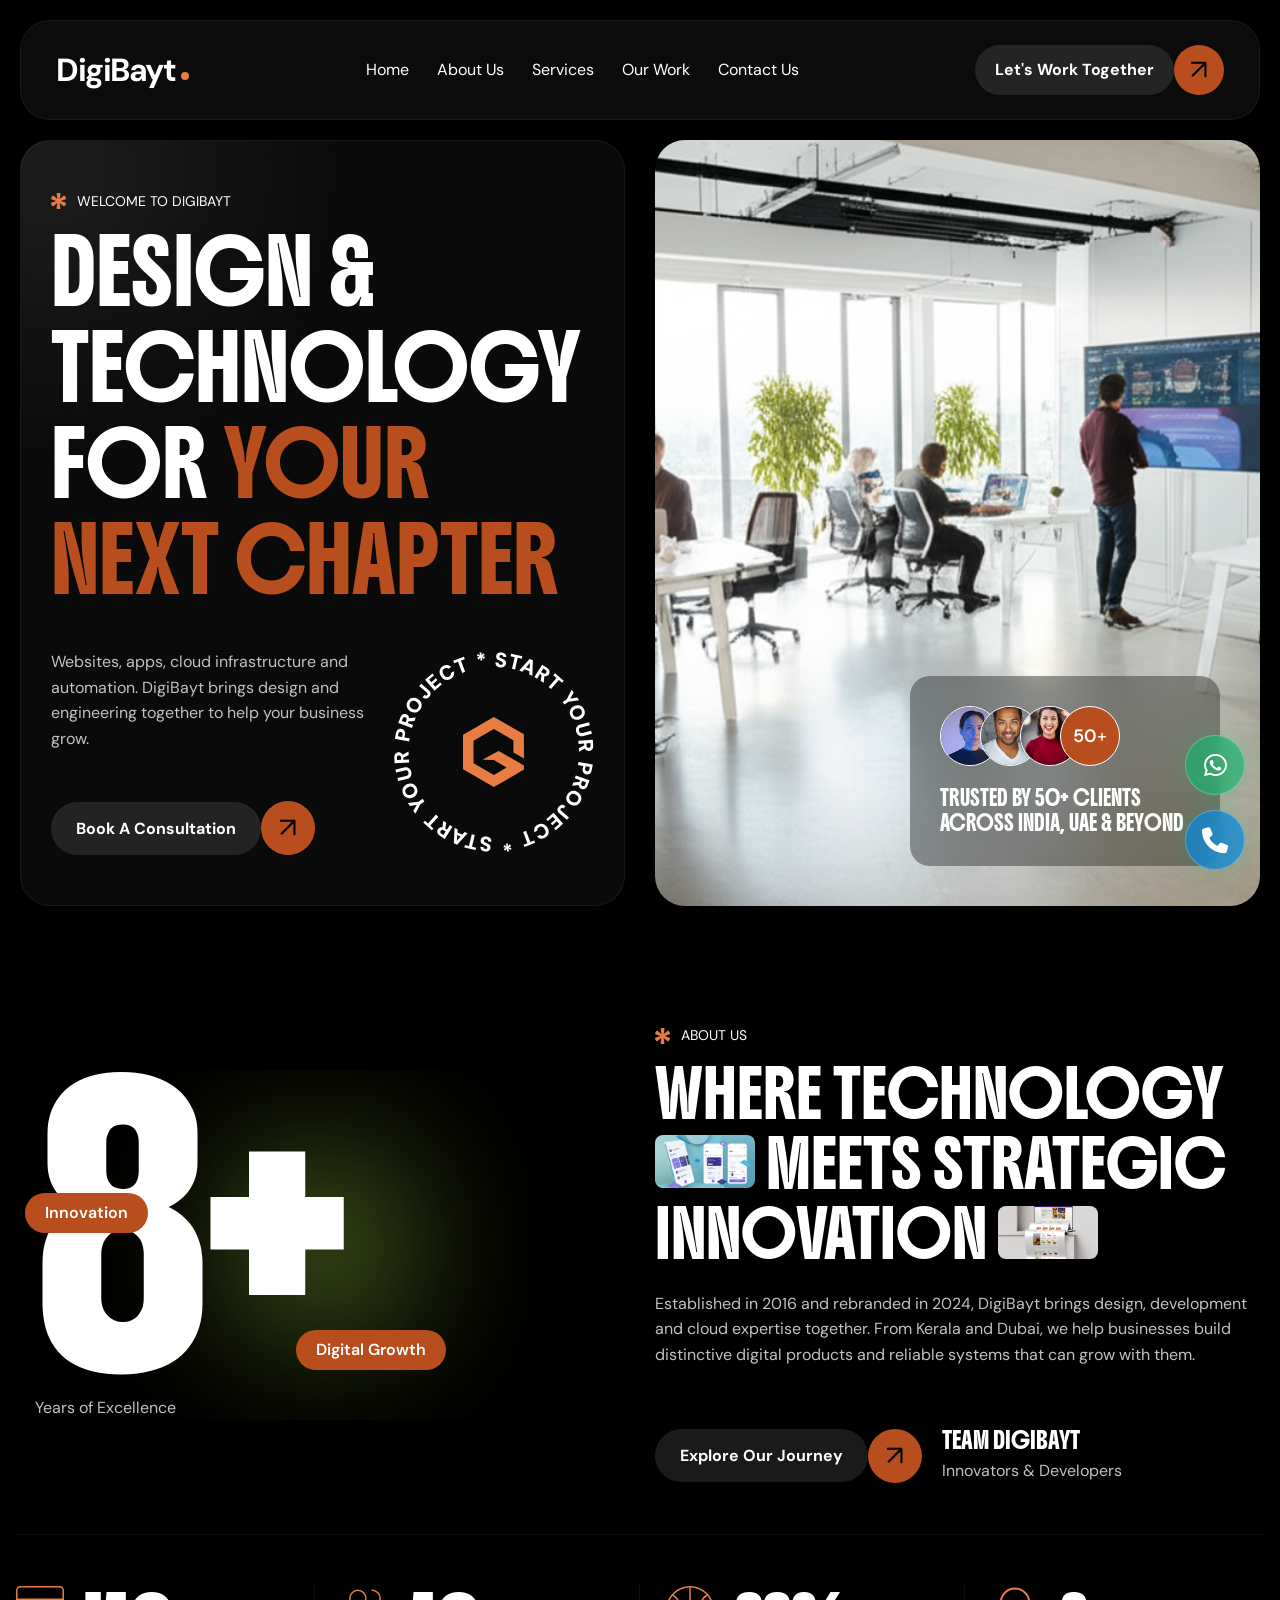
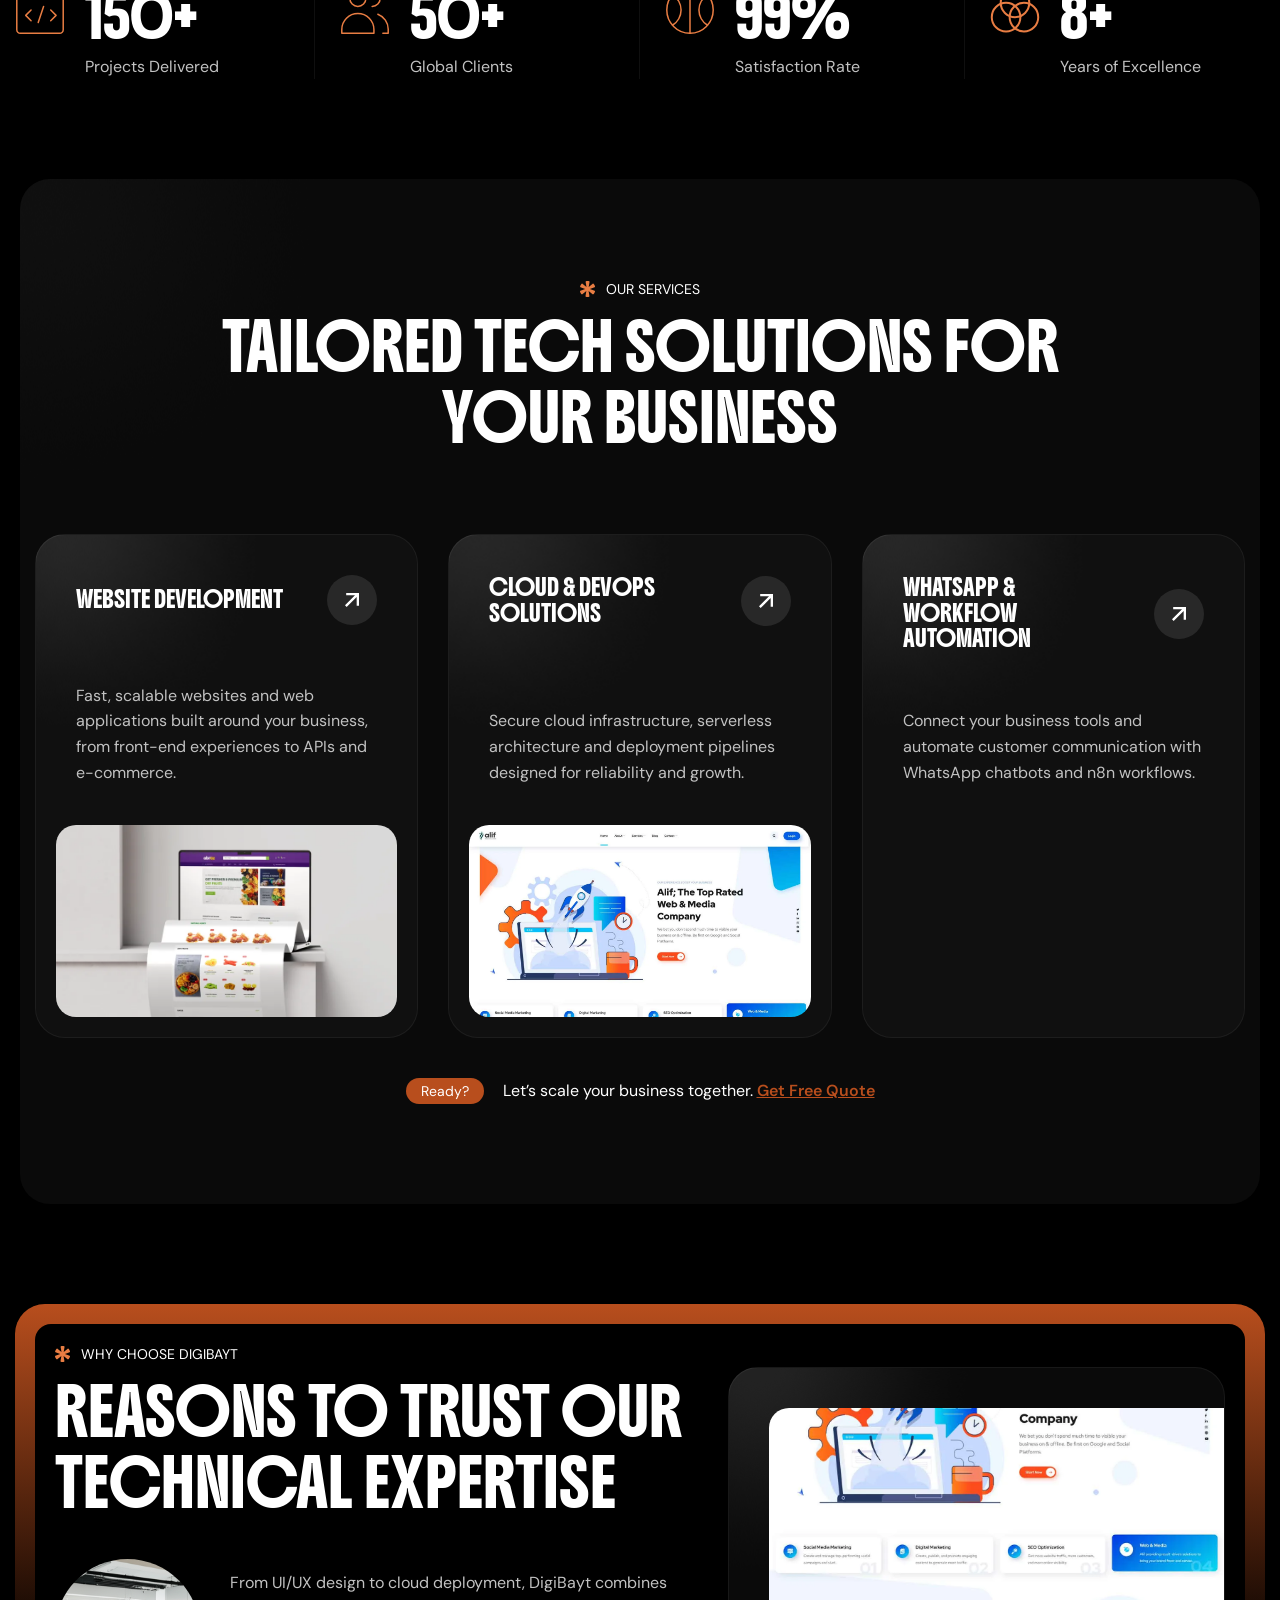
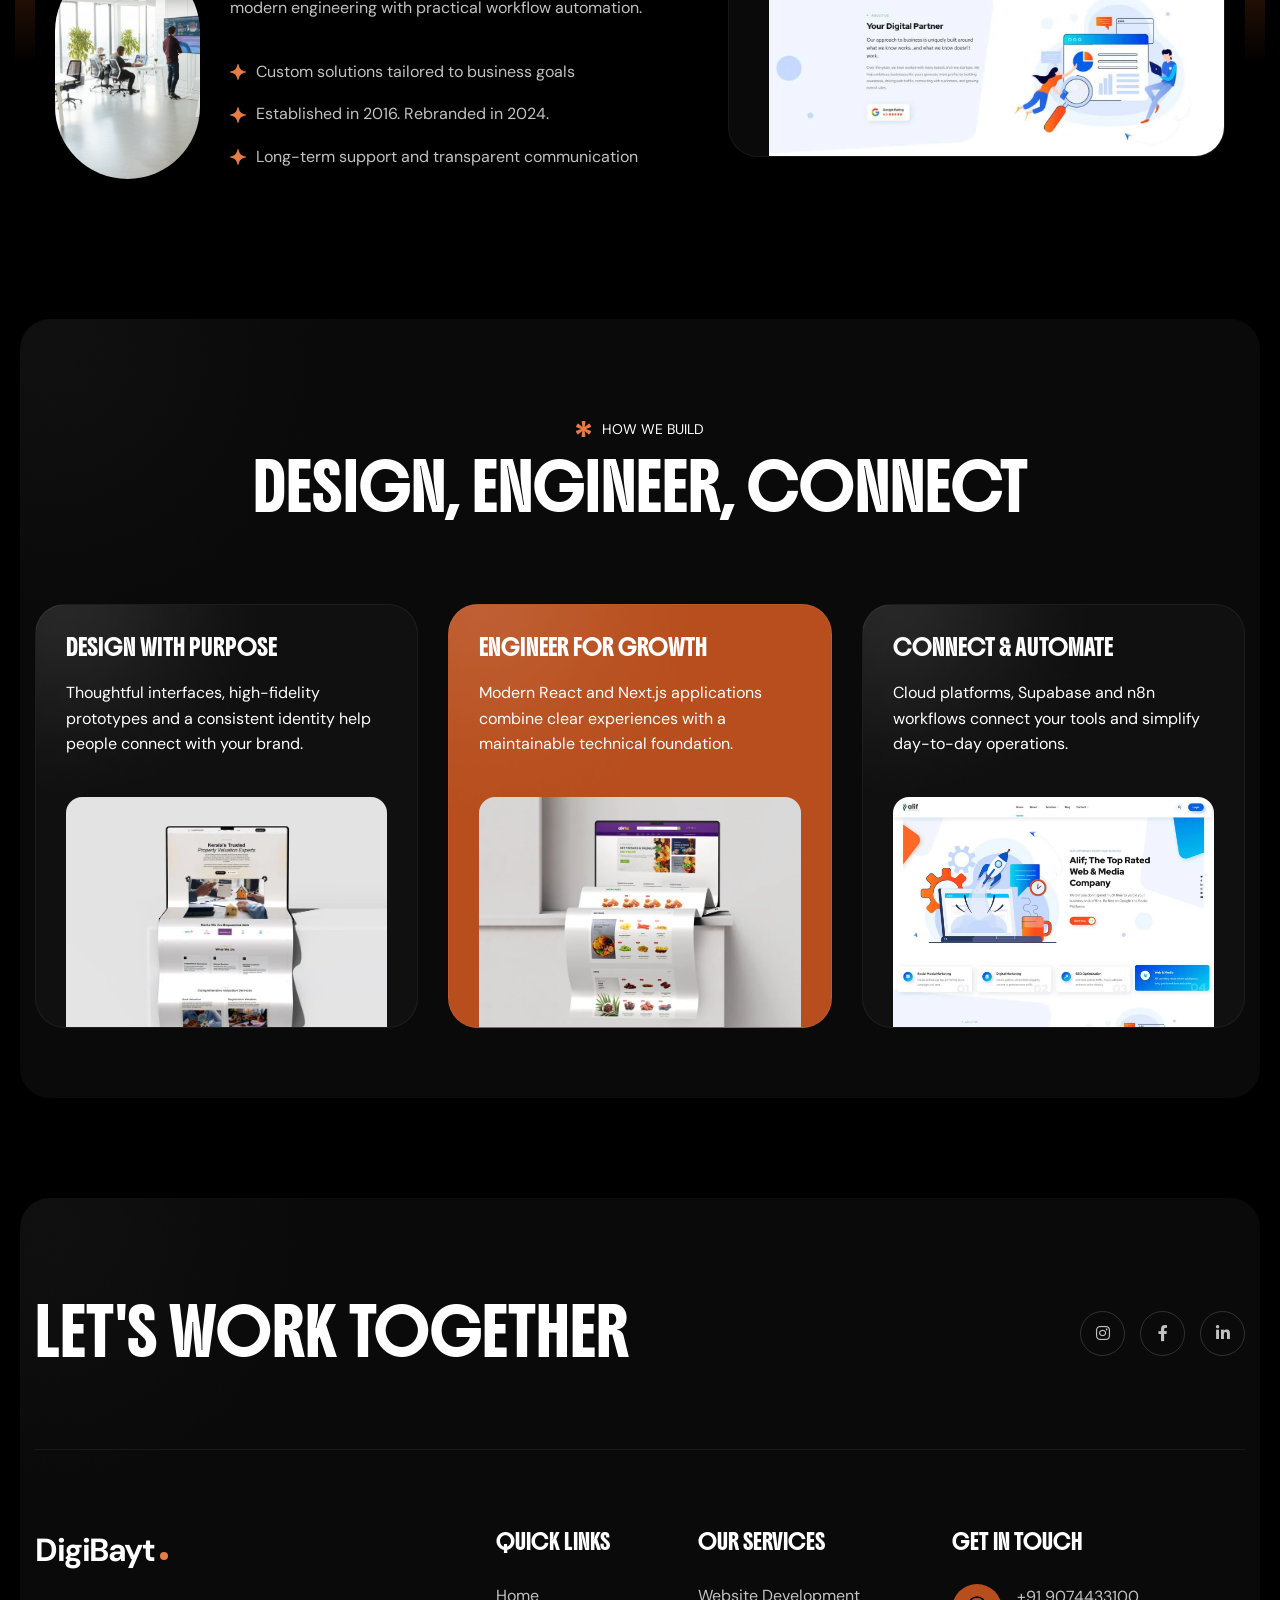
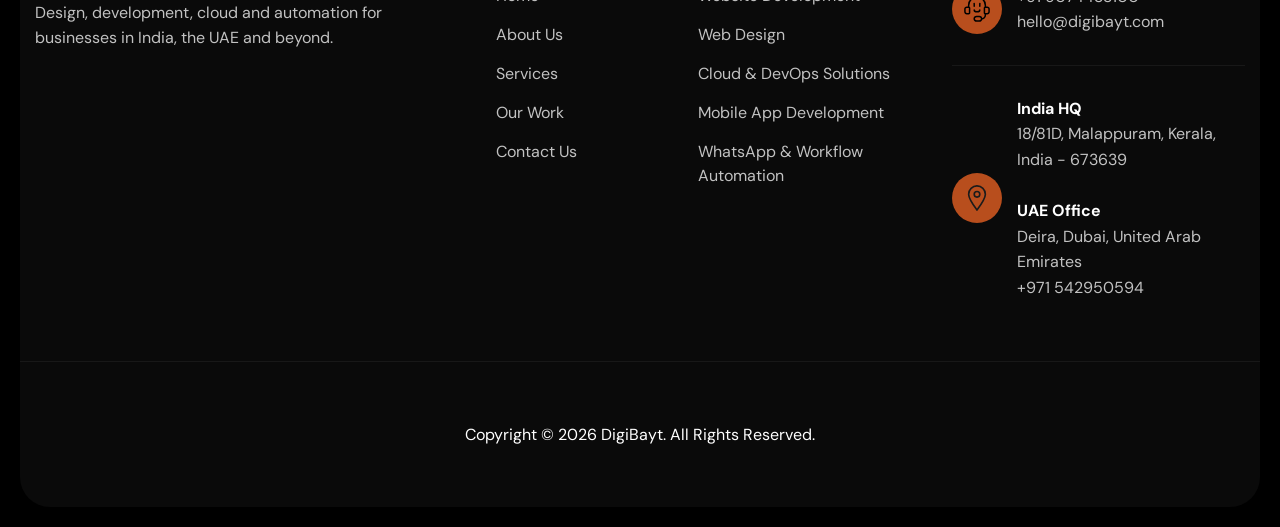
<file: index.html>
<!doctype html>
<html lang="en">
  <head>
    <meta charset="UTF-8">
    <meta name="viewport" content="width=device-width, initial-scale=1">
    <meta name="theme-color" content="#000000">
    <meta name="description" content="DigiBayt | Design, Development & Cloud Solutions — Web Design, Software Development, and Digital Marketing.">
    <title>DigiBayt | Design, Development & Cloud Solutions</title>
    <link rel="stylesheet" href="./assets/fonts/DM-Sans.css">
    <link rel="stylesheet" href="./assets/fonts/Boldonse.css">
    <link rel="stylesheet" href="./assets/fonts/Barlow.css">
    <link rel="icon" href="./assets/digibayt/favicon.ico">
    <link rel="stylesheet" href="./styles.css">
    <link rel="stylesheet" href="./inner-pages.css">
    <script type="module" src="./src/app.js"></script>
  </head>
  <body>
    <a class="skip-link" href="#main">Skip to content</a>
    <div id="app"></div>
    <noscript>This website needs JavaScript to display its content. Contact hello@digibayt.com or call +91 9074433100.</noscript>
  </body>
</html>
</file>
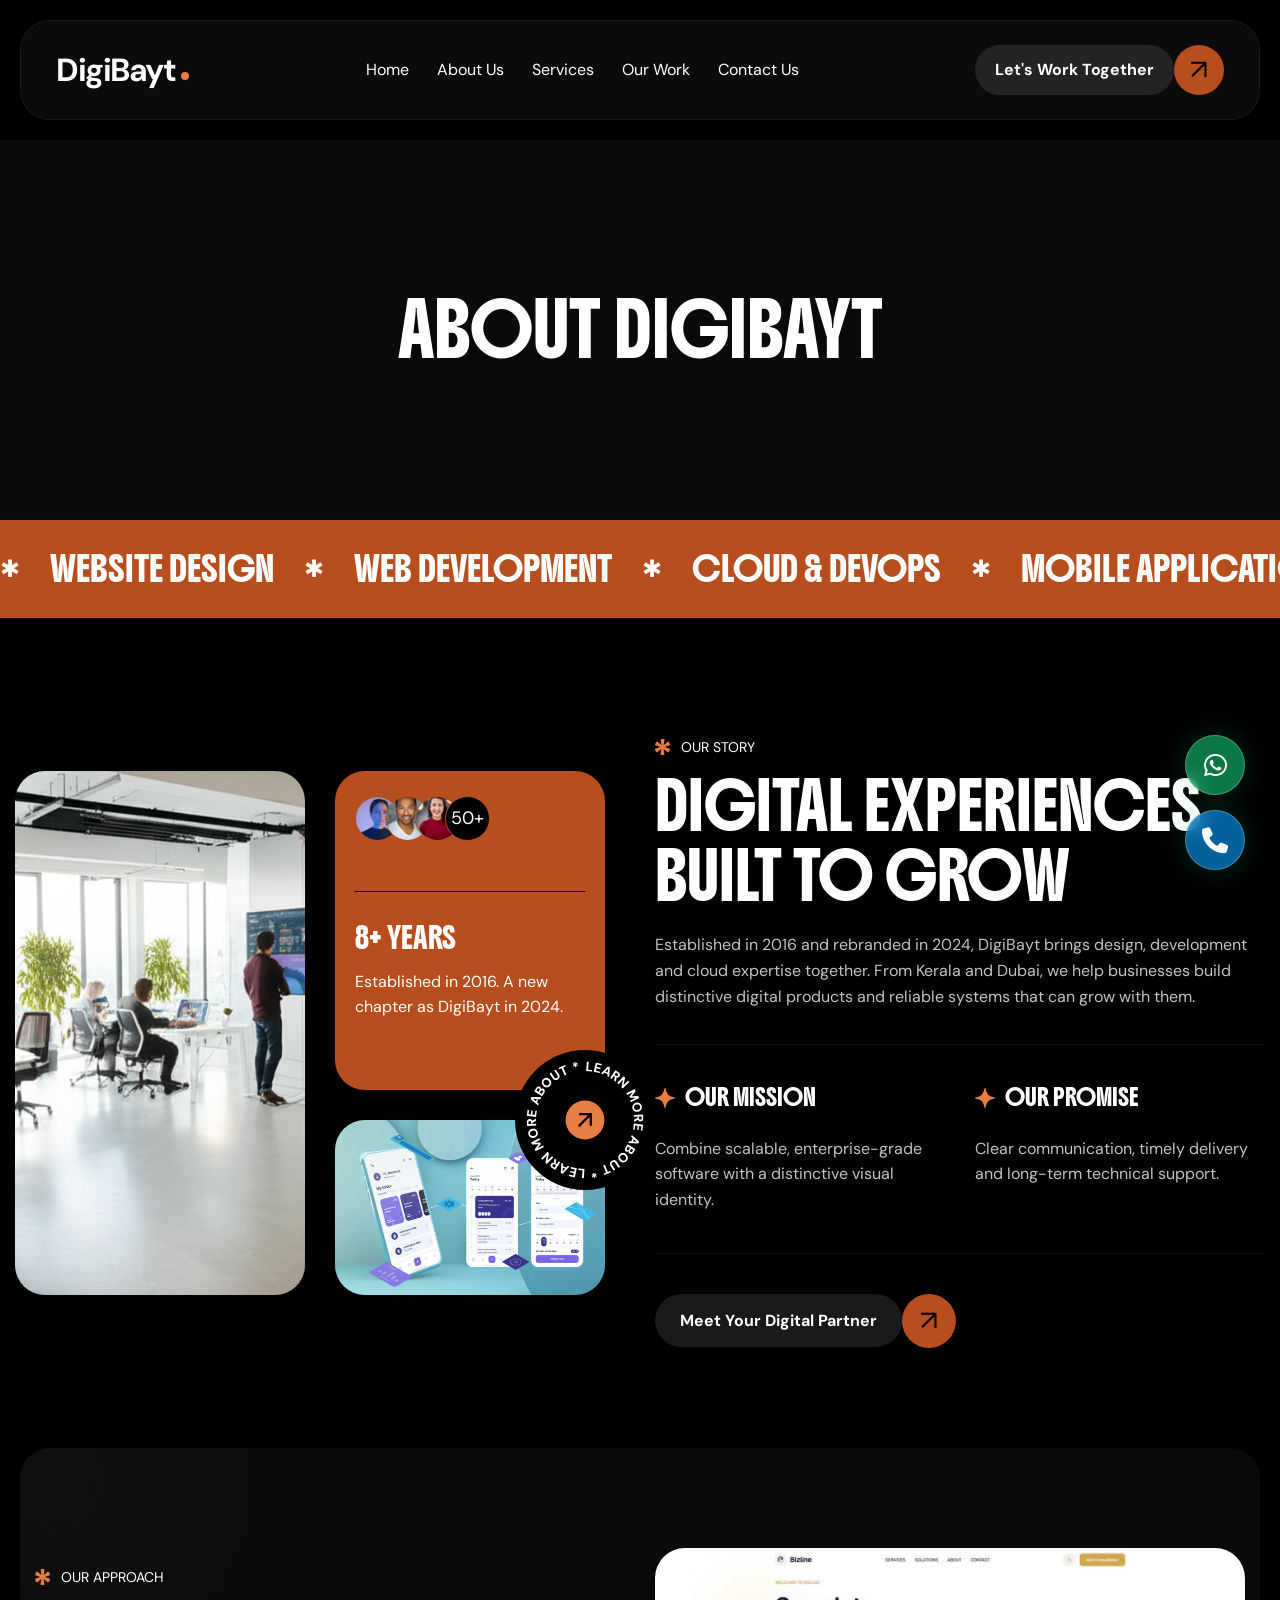
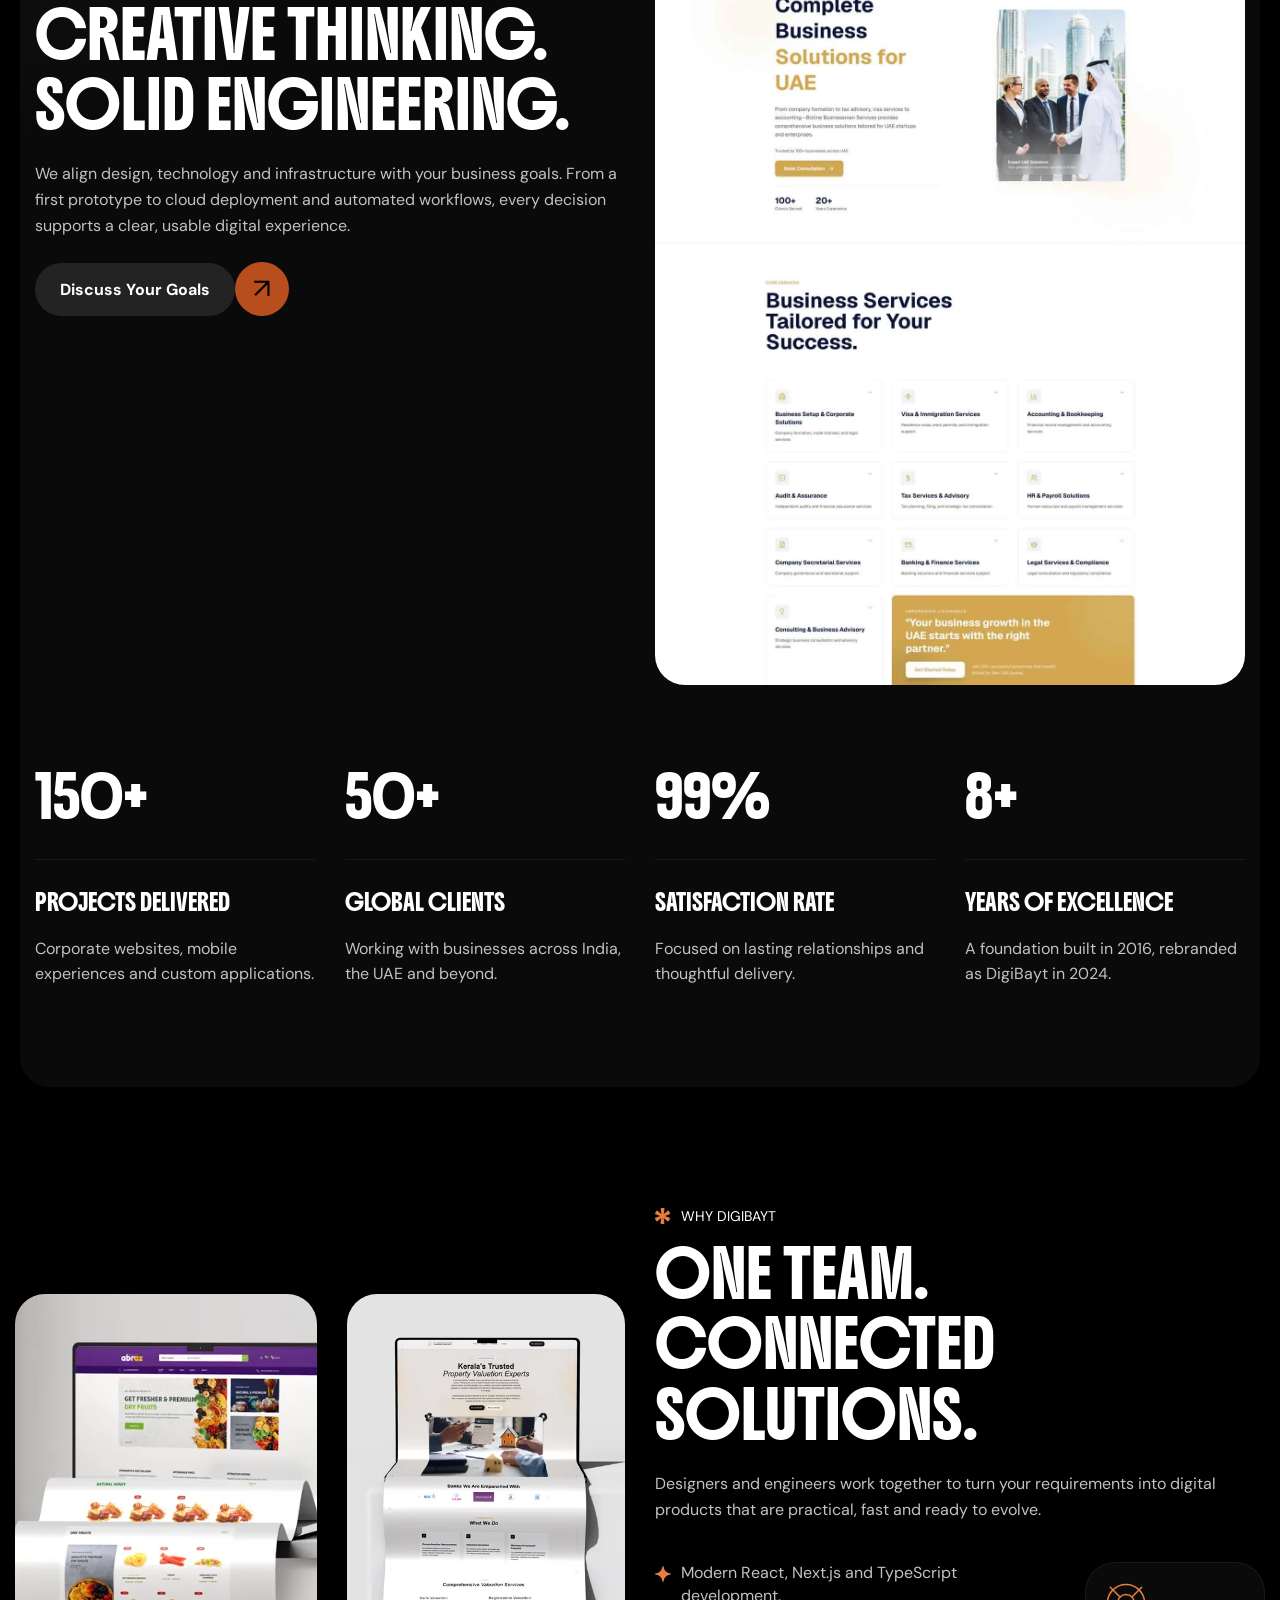
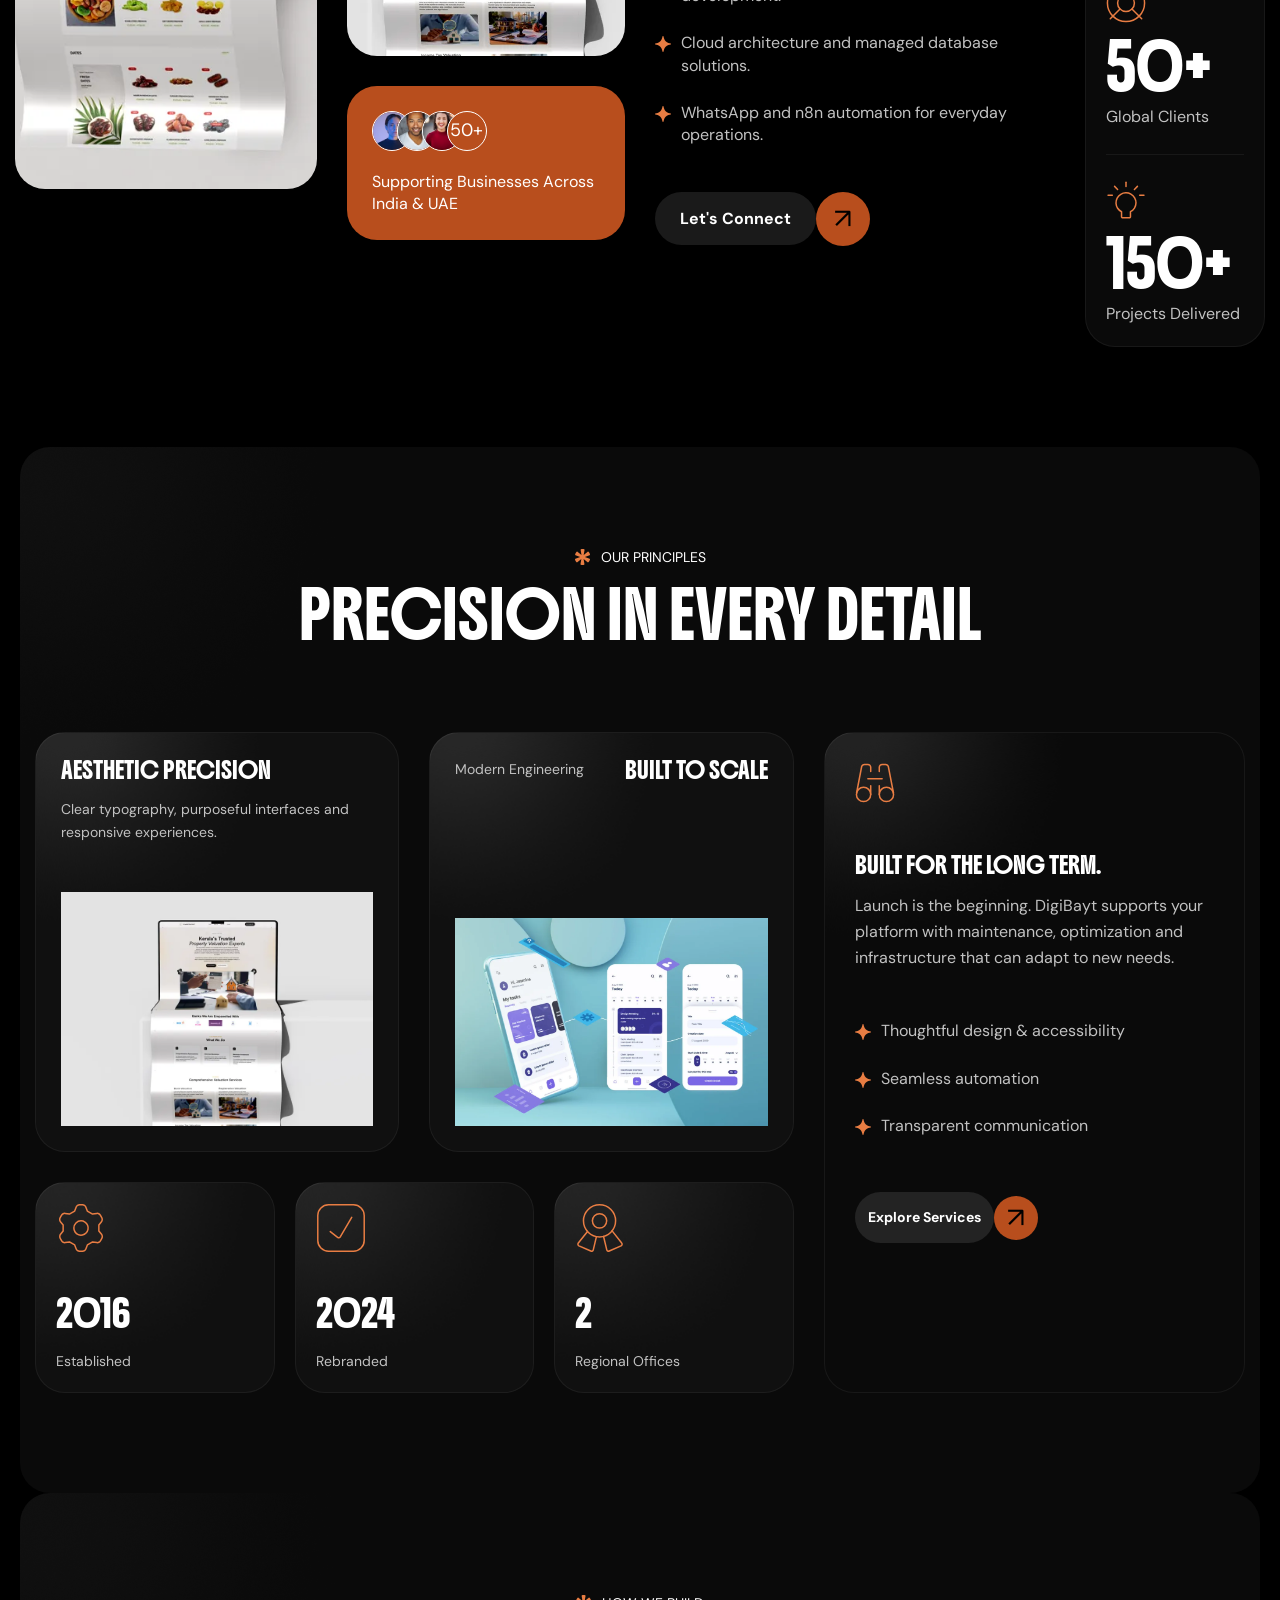
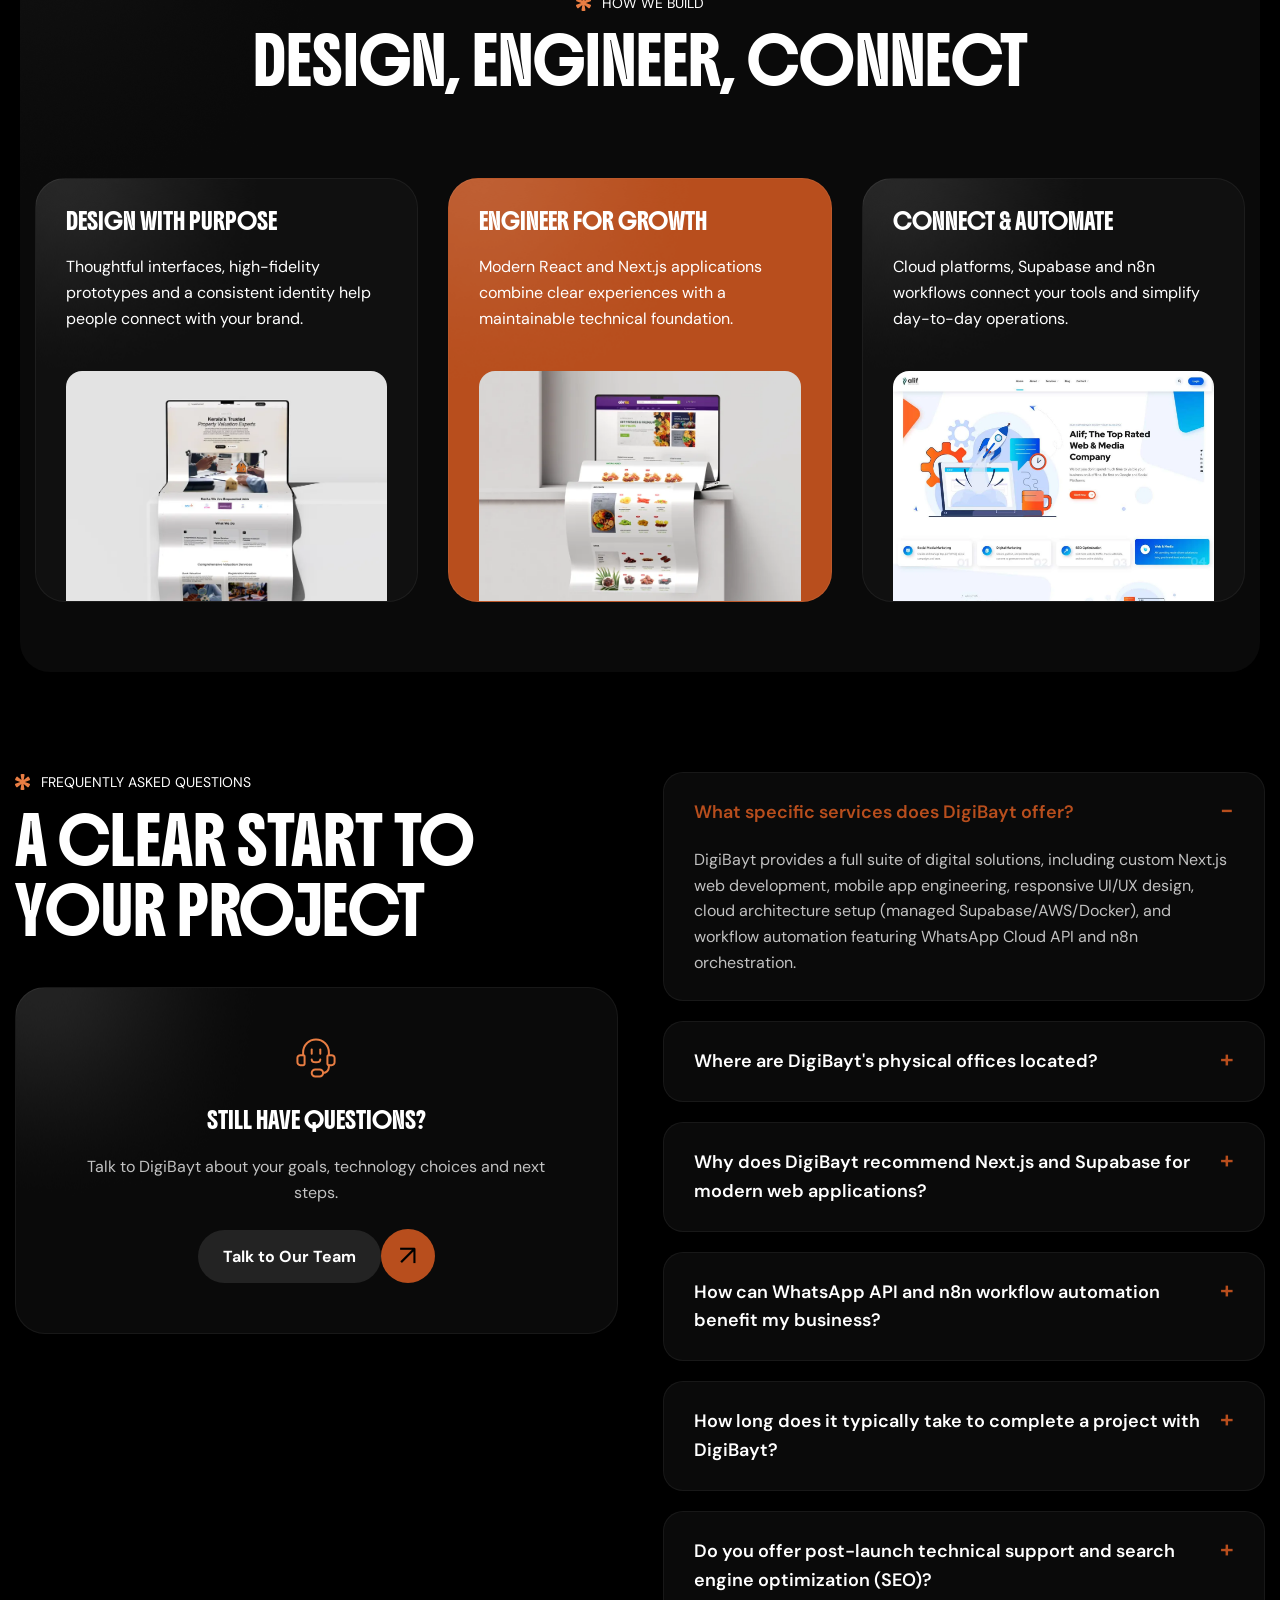
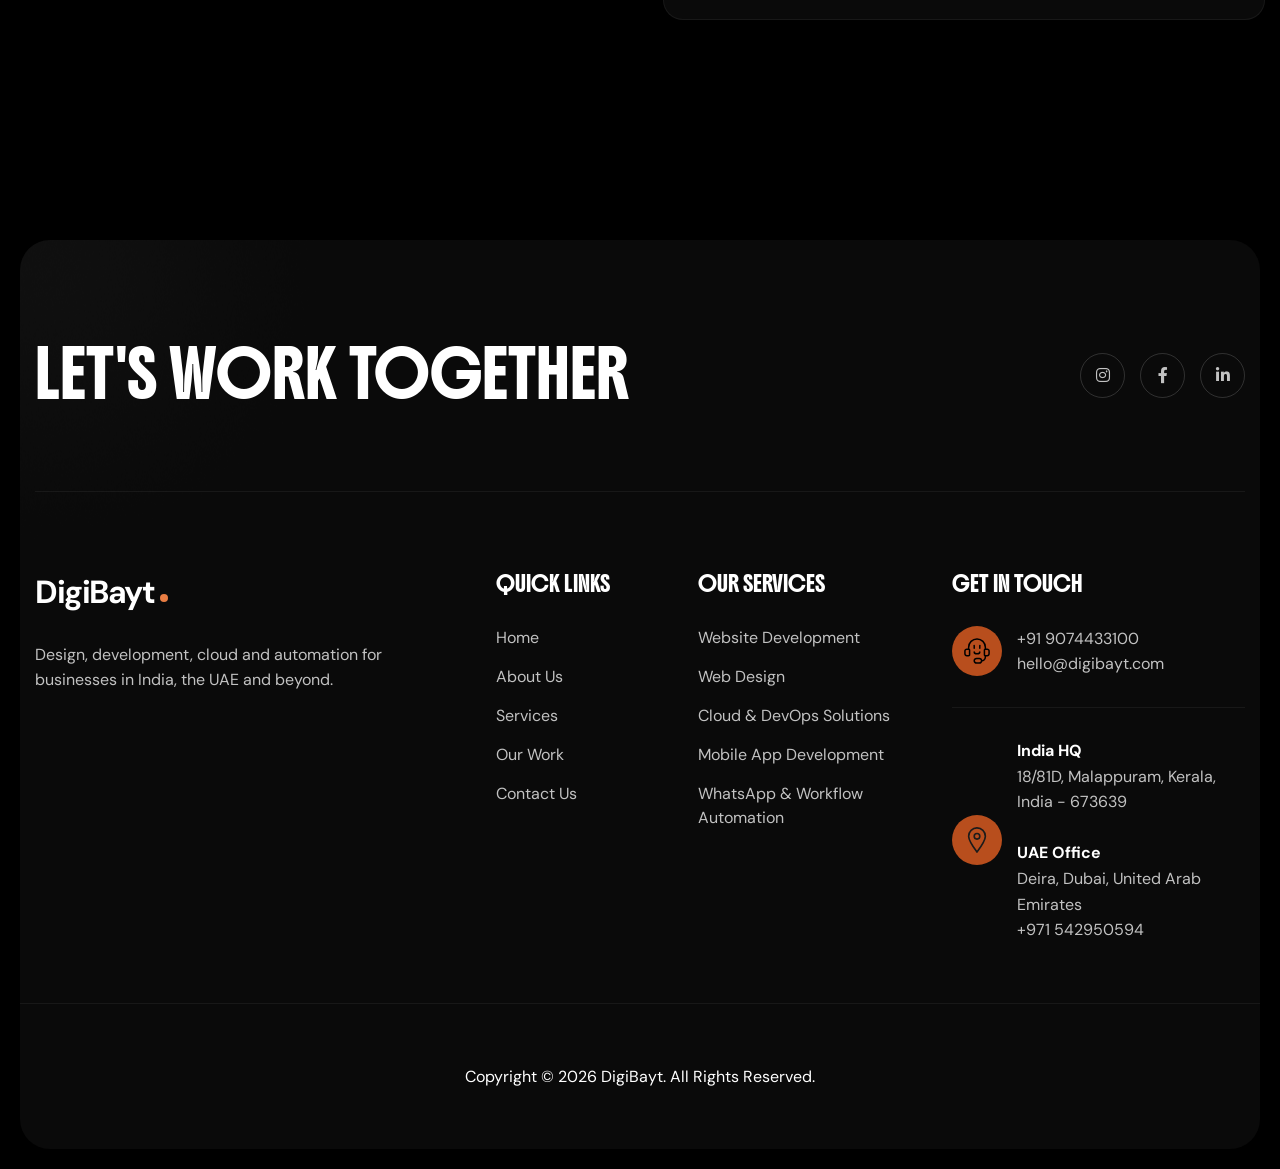
<file: about.html>
<!doctype html>
<html lang="en">
  <head>
    <meta charset="UTF-8">
    <meta name="viewport" content="width=device-width, initial-scale=1">
    <meta name="theme-color" content="#000000">
    <meta name="description" content="DigiBayt | Design, Development & Cloud Solutions — Web Design, Software Development, and Digital Marketing.">
    <title>About Us | DigiBayt</title>
    <link rel="stylesheet" href="./assets/fonts/DM-Sans.css">
    <link rel="stylesheet" href="./assets/fonts/Boldonse.css">
    <link rel="stylesheet" href="./assets/fonts/Barlow.css">
    <link rel="icon" href="./assets/digibayt/favicon.ico">
    <link rel="stylesheet" href="./styles.css">
    <link rel="stylesheet" href="./inner-pages.css">
    <script type="module" src="./src/app.js"></script>
  </head>
  <body>
    <a class="skip-link" href="#main">Skip to content</a>
    <div id="app"></div>
    <noscript>This website needs JavaScript to display its content. Contact hello@digibayt.com or call +91 9074433100.</noscript>
  </body>
</html>
</file>
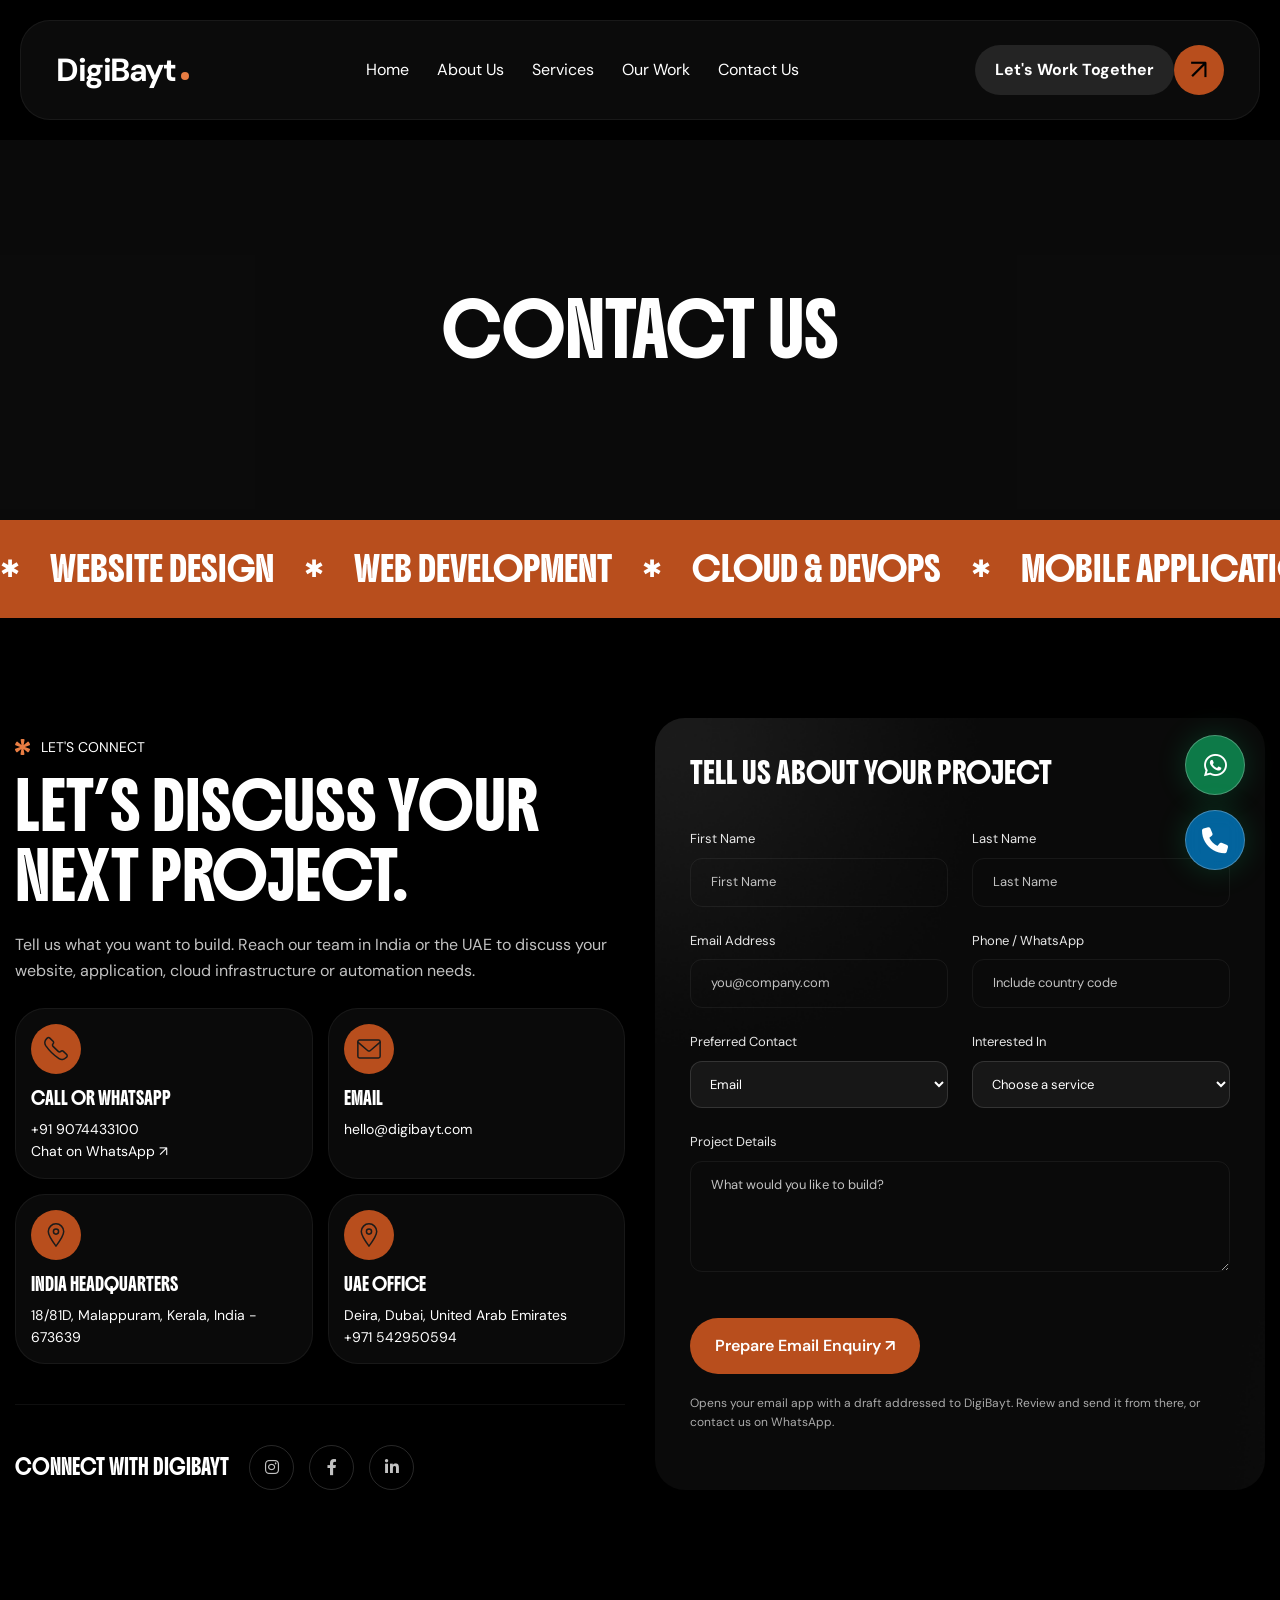
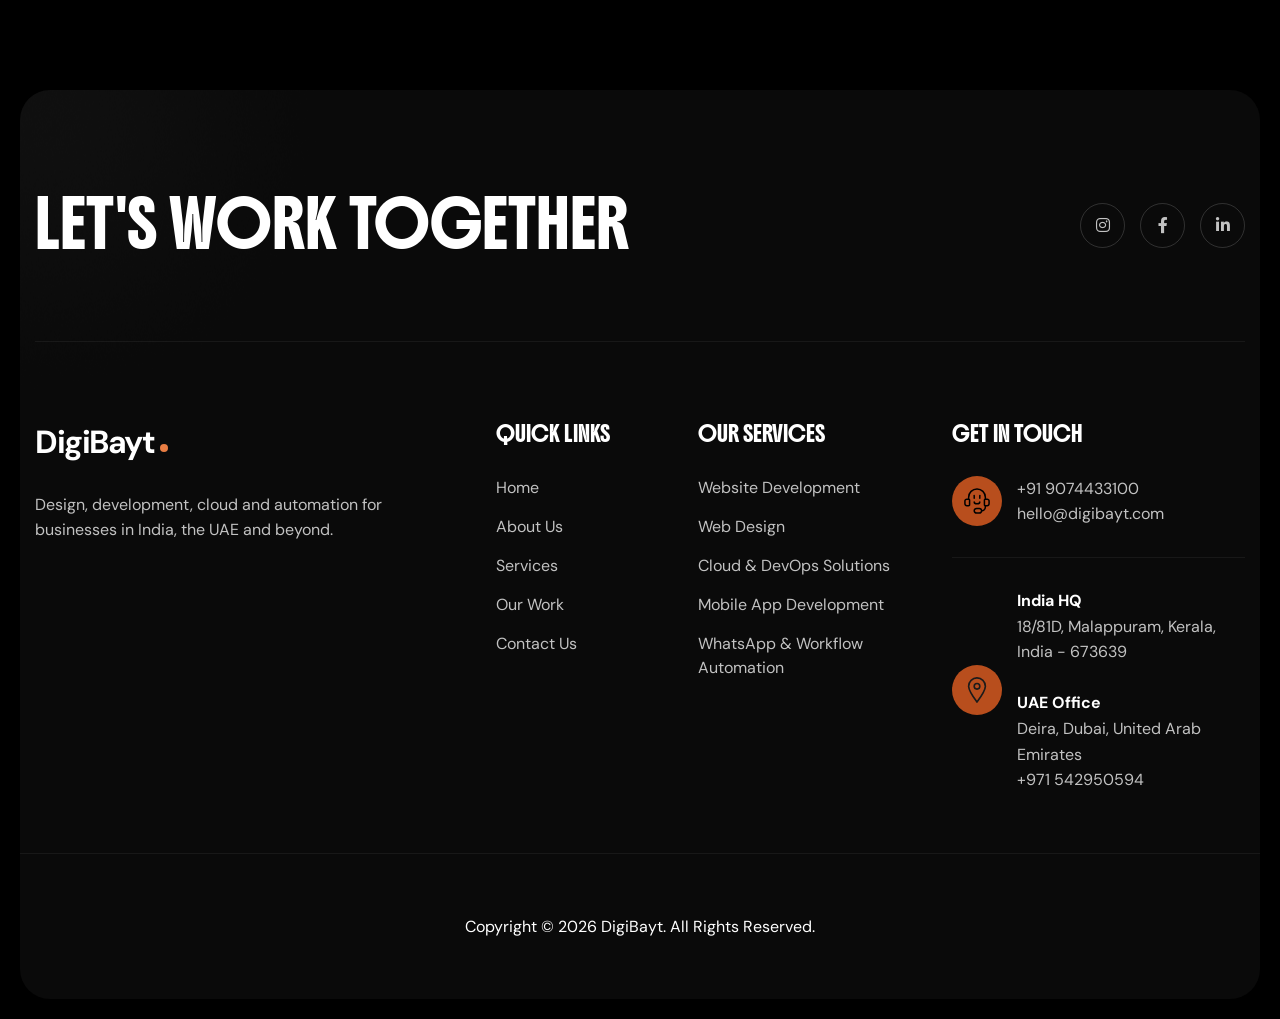
<file: contact.html>
<!doctype html>
<html lang="en">
  <head>
    <meta charset="UTF-8">
    <meta name="viewport" content="width=device-width, initial-scale=1">
    <meta name="theme-color" content="#000000">
    <meta name="description" content="DigiBayt | Design, Development & Cloud Solutions — Web Design, Software Development, and Digital Marketing.">
    <title>Contact Us | DigiBayt</title>
    <link rel="stylesheet" href="./assets/fonts/DM-Sans.css">
    <link rel="stylesheet" href="./assets/fonts/Boldonse.css">
    <link rel="stylesheet" href="./assets/fonts/Barlow.css">
    <link rel="icon" href="./assets/digibayt/favicon.ico">
    <link rel="stylesheet" href="./styles.css">
    <link rel="stylesheet" href="./inner-pages.css">
    <script type="module" src="./src/app.js"></script>
  </head>
  <body>
    <a class="skip-link" href="#main">Skip to content</a>
    <div id="app"></div>
    <noscript>This website needs JavaScript to display its content. Contact hello@digibayt.com or call +91 9074433100.</noscript>
  </body>
</html>
</file>
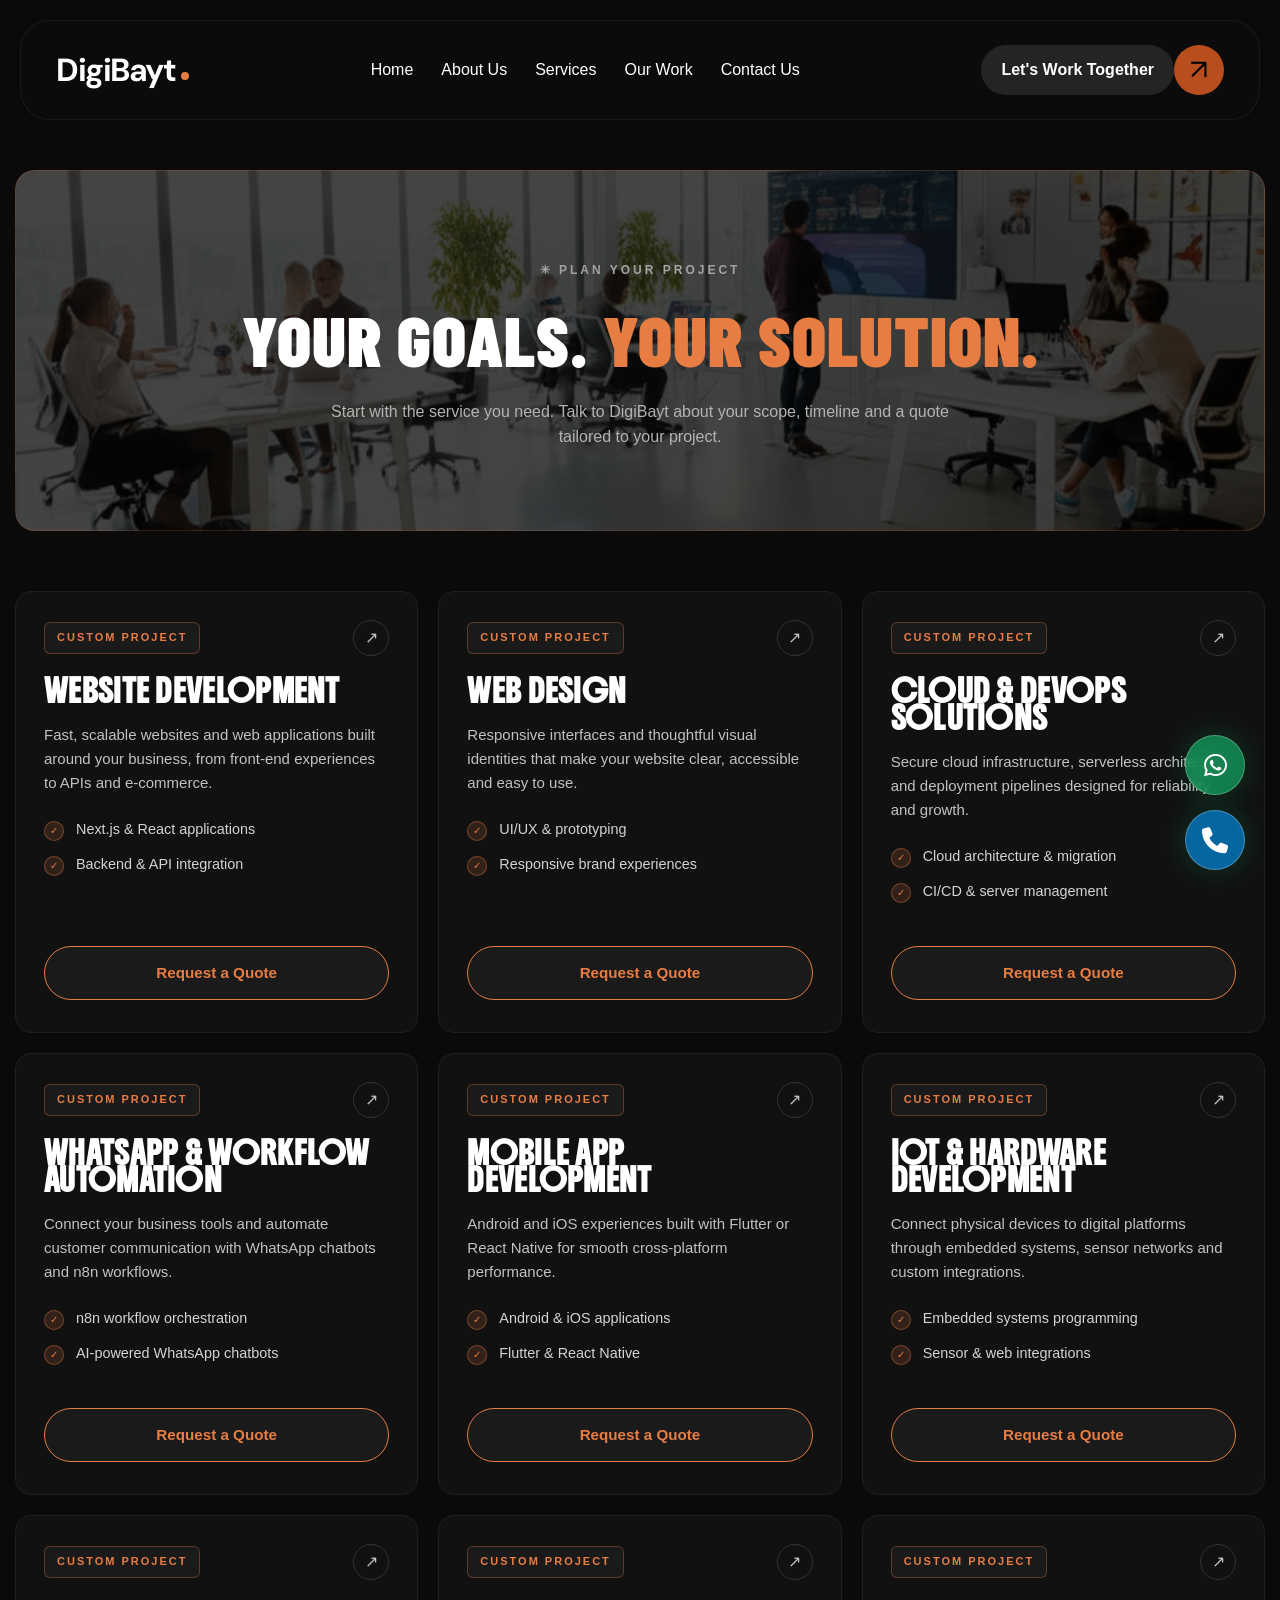
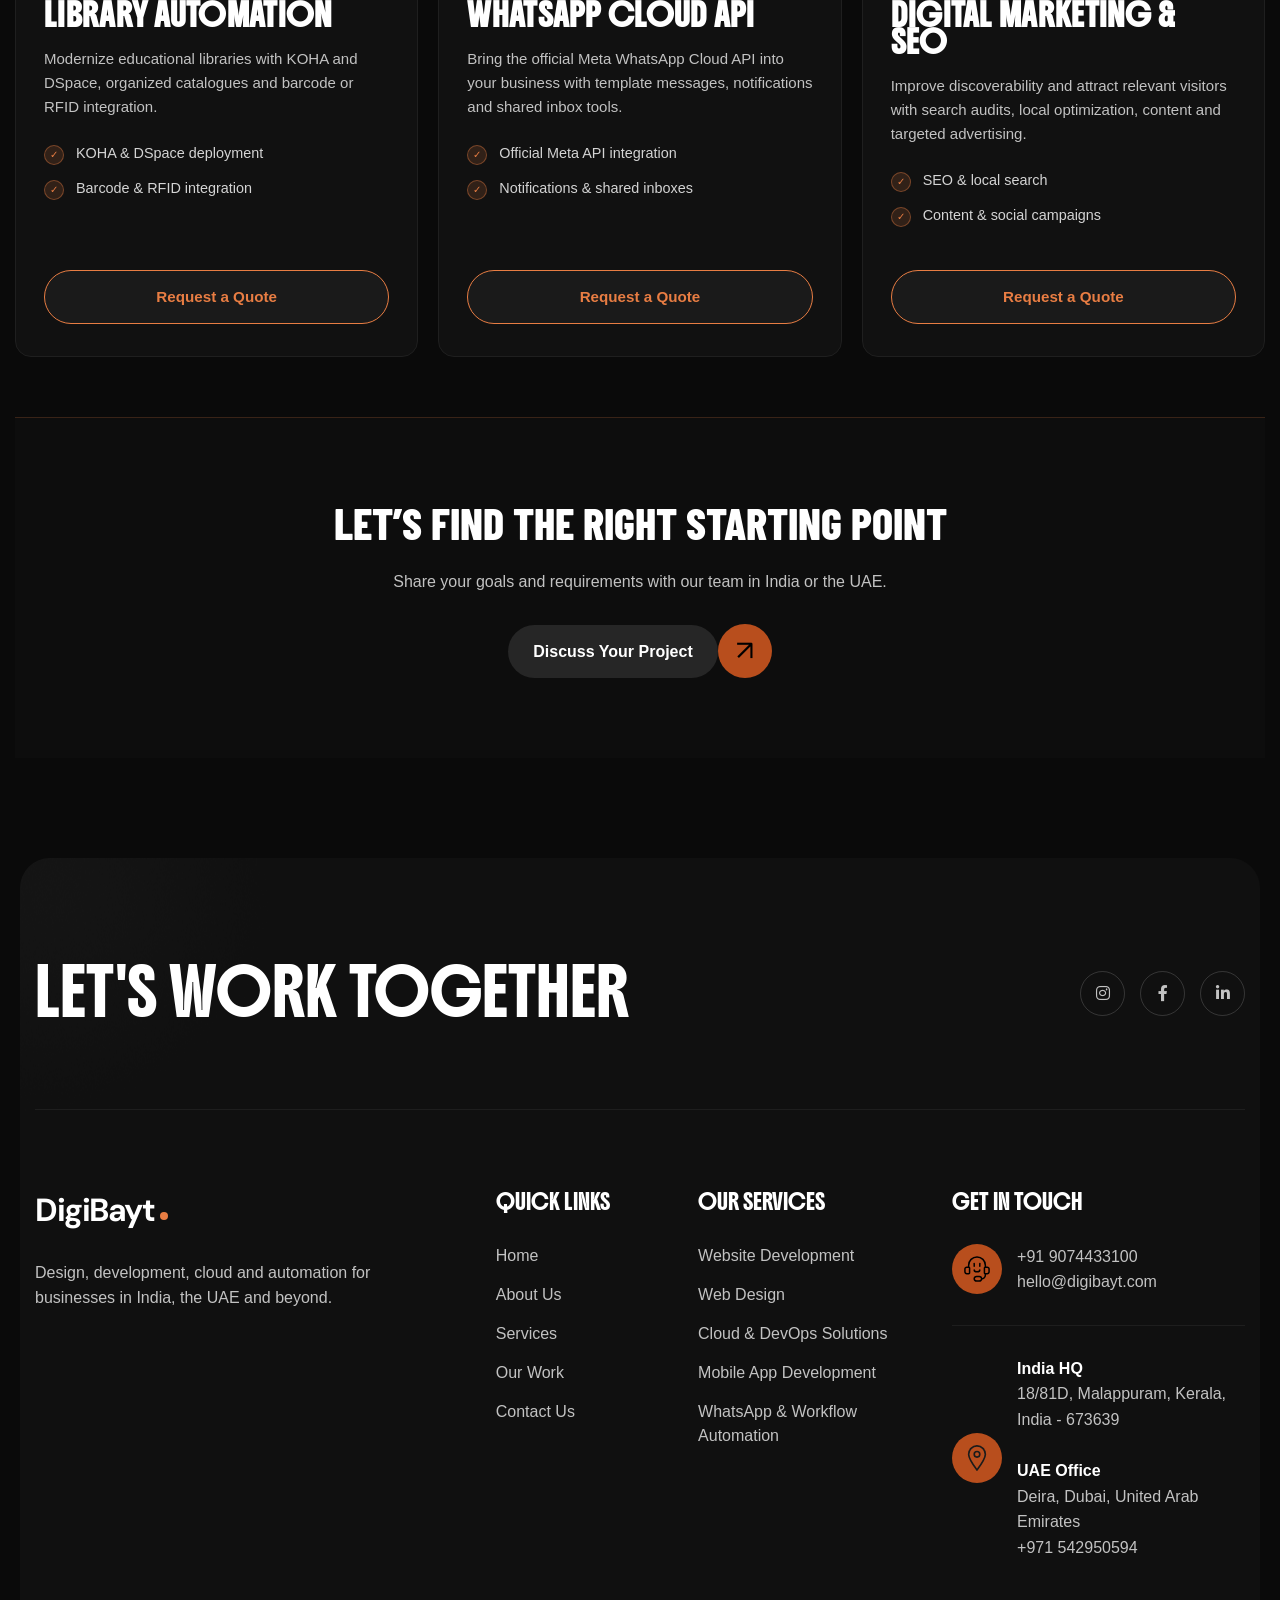
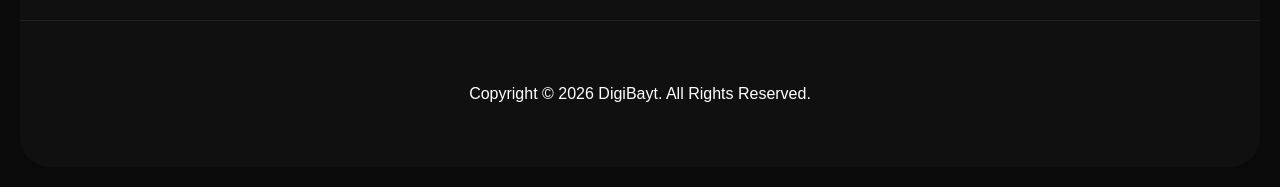
<file: pricing.html>
<!doctype html>
<html lang="en">
  <head>
    <meta charset="UTF-8">
    <meta name="viewport" content="width=device-width, initial-scale=1">
    <meta name="theme-color" content="#000000">
    <meta name="description" content="DigiBayt | Design, Development & Cloud Solutions — Web Design, Software Development, and Digital Marketing.">
    <title>Request a Quote | DigiBayt</title>
    <link rel="stylesheet" href="./assets/fonts/DM-Sans.css">
    <link rel="stylesheet" href="./assets/fonts/Boldonse.css">
    <link rel="stylesheet" href="./assets/fonts/Barlow.css">
    <link rel="icon" href="./assets/digibayt/favicon.ico">
    <link rel="stylesheet" href="./styles.css">
    <link rel="stylesheet" href="./inner-pages.css">
    <script type="module" src="./src/app.js"></script>
  </head>
  <body>
    <a class="skip-link" href="#main">Skip to content</a>
    <div id="app"></div>
    <noscript>This website needs JavaScript to display its content. Contact hello@digibayt.com or call +91 9074433100.</noscript>
  </body>
</html>
</file>
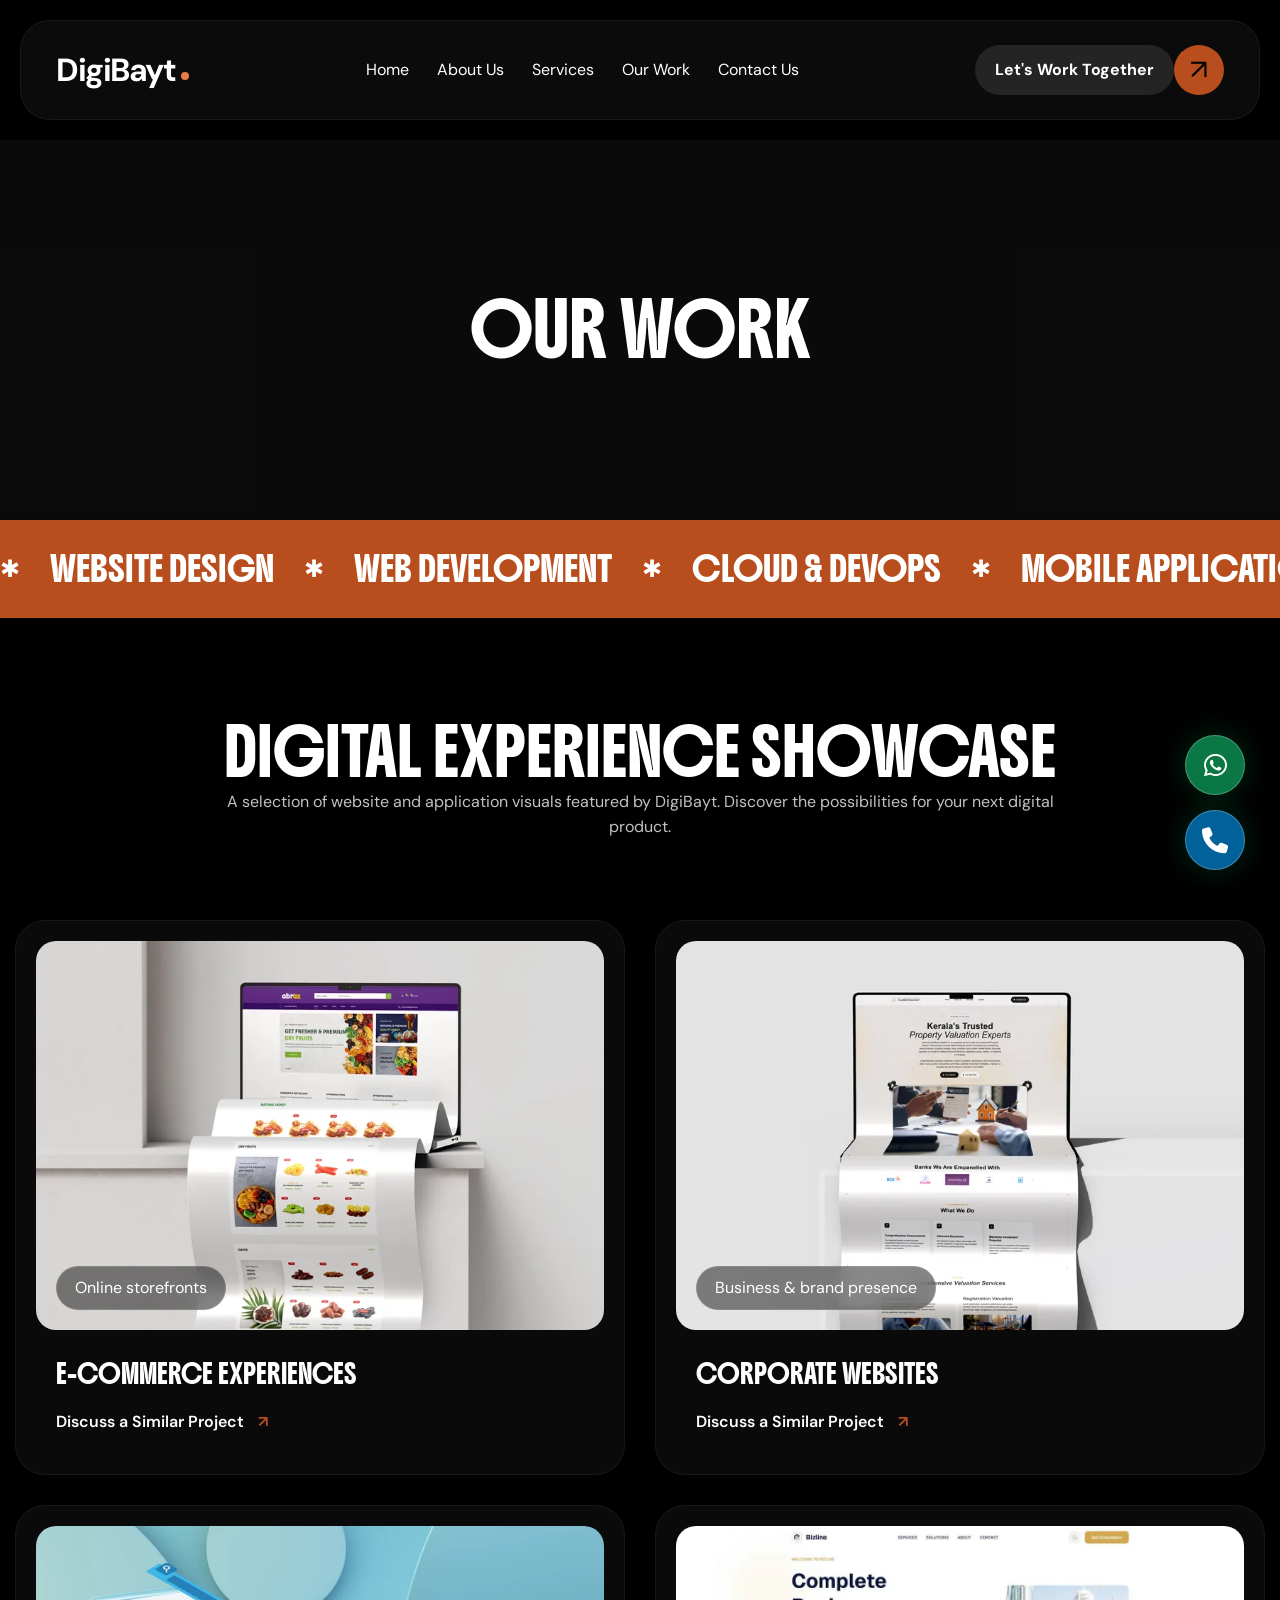
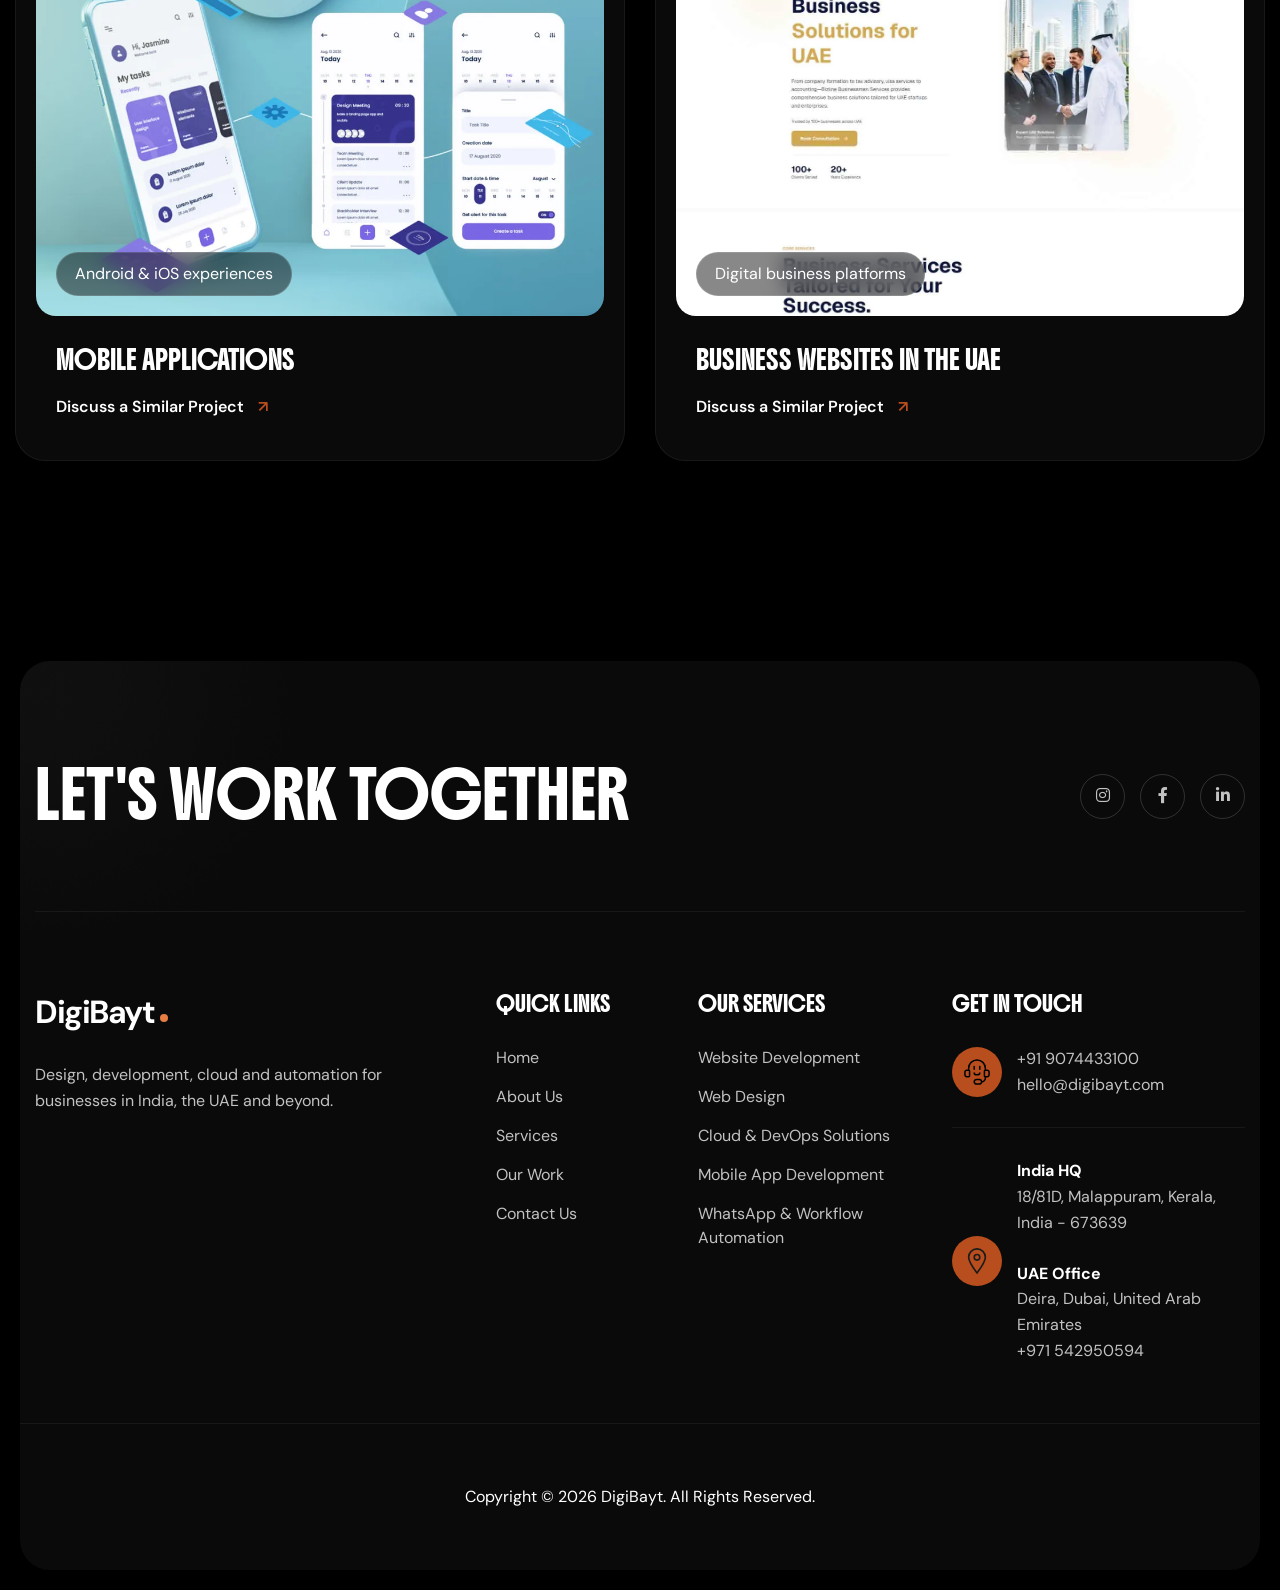
<file: projects.html>
<!doctype html>
<html lang="en">
  <head>
    <meta charset="UTF-8">
    <meta name="viewport" content="width=device-width, initial-scale=1">
    <meta name="theme-color" content="#000000">
    <meta name="description" content="DigiBayt | Design, Development & Cloud Solutions — Web Design, Software Development, and Digital Marketing.">
    <title>Our Work | DigiBayt</title>
    <link rel="stylesheet" href="./assets/fonts/DM-Sans.css">
    <link rel="stylesheet" href="./assets/fonts/Boldonse.css">
    <link rel="stylesheet" href="./assets/fonts/Barlow.css">
    <link rel="icon" href="./assets/digibayt/favicon.ico">
    <link rel="stylesheet" href="./styles.css">
    <link rel="stylesheet" href="./inner-pages.css">
    <script type="module" src="./src/app.js"></script>
  </head>
  <body>
    <a class="skip-link" href="#main">Skip to content</a>
    <div id="app"></div>
    <noscript>This website needs JavaScript to display its content. Contact hello@digibayt.com or call +91 9074433100.</noscript>
  </body>
</html>
</file>
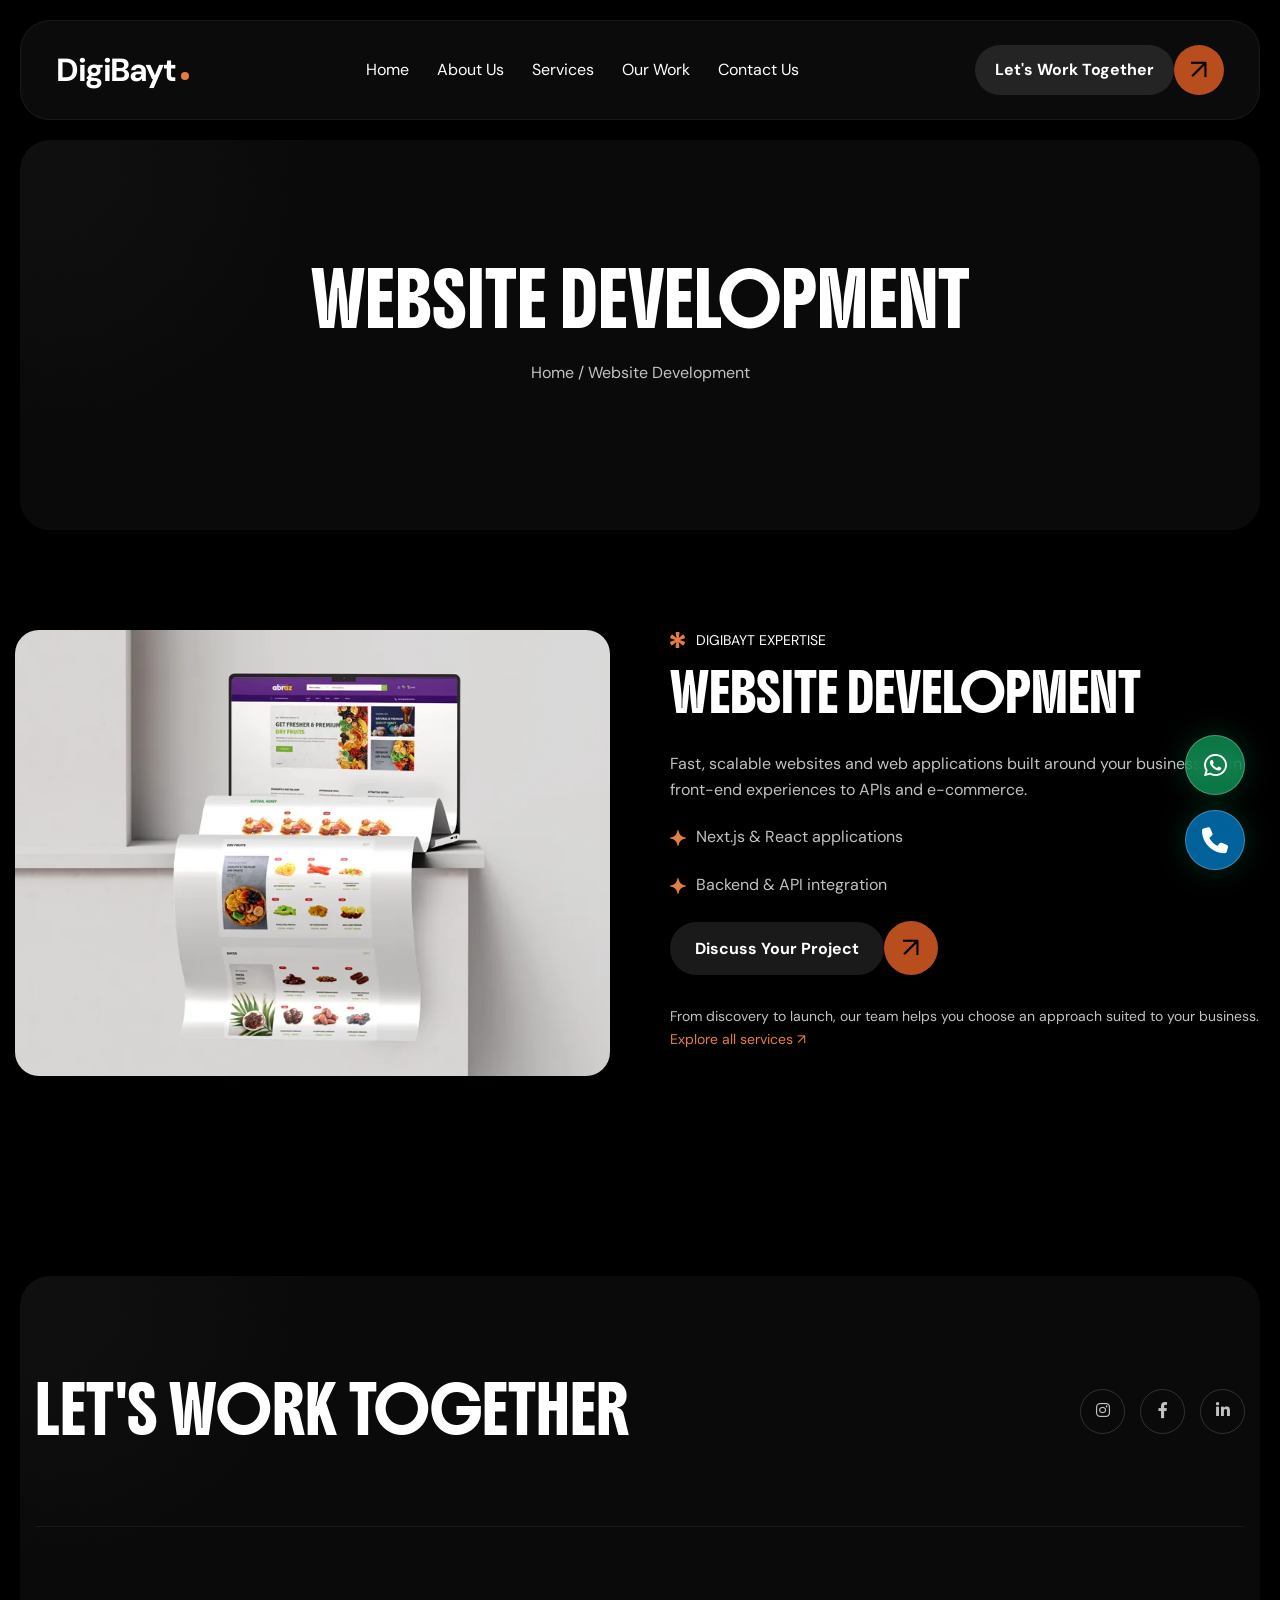
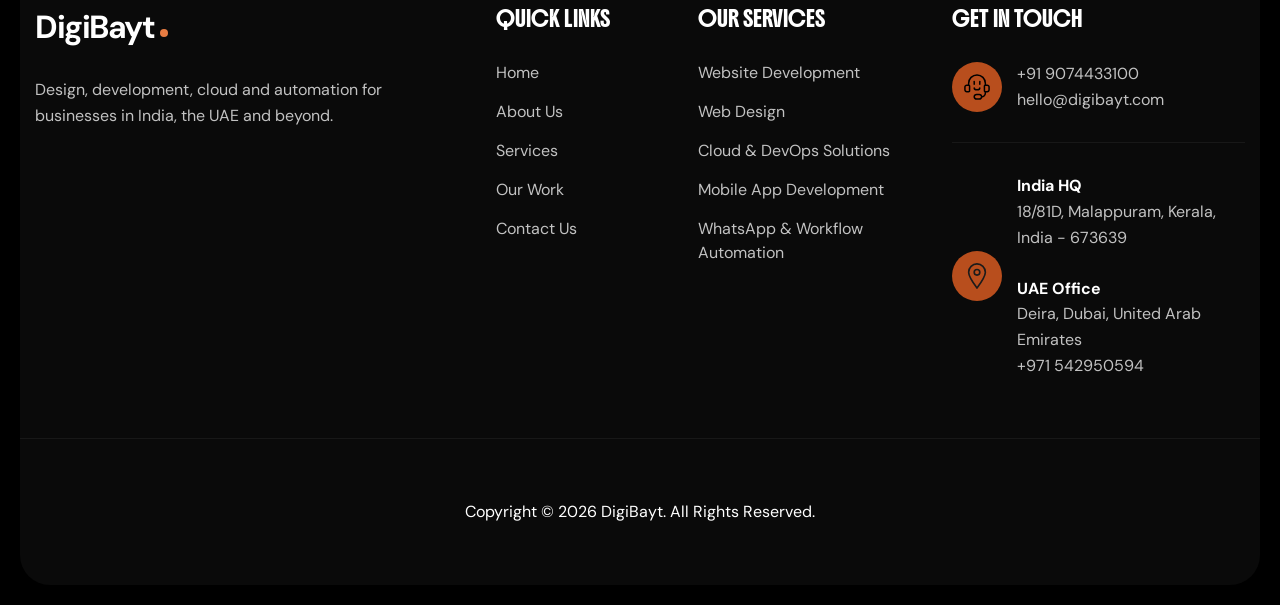
<file: service-single.html>
<!doctype html>
<html lang="en">
  <head>
    <meta charset="UTF-8">
    <meta name="viewport" content="width=device-width, initial-scale=1">
    <meta name="theme-color" content="#000000">
    <meta name="description" content="DigiBayt | Design, Development & Cloud Solutions — Web Design, Software Development, and Digital Marketing.">
    <title>Our Expertise | DigiBayt</title>
    <link rel="stylesheet" href="./assets/fonts/DM-Sans.css">
    <link rel="stylesheet" href="./assets/fonts/Boldonse.css">
    <link rel="stylesheet" href="./assets/fonts/Barlow.css">
    <link rel="icon" href="./assets/digibayt/favicon.ico">
    <link rel="stylesheet" href="./styles.css">
    <link rel="stylesheet" href="./inner-pages.css">
    <script type="module" src="./src/app.js"></script>
  </head>
  <body>
    <a class="skip-link" href="#main">Skip to content</a>
    <div id="app"></div>
    <noscript>This website needs JavaScript to display its content. Contact hello@digibayt.com or call +91 9074433100.</noscript>
  </body>
</html>
</file>
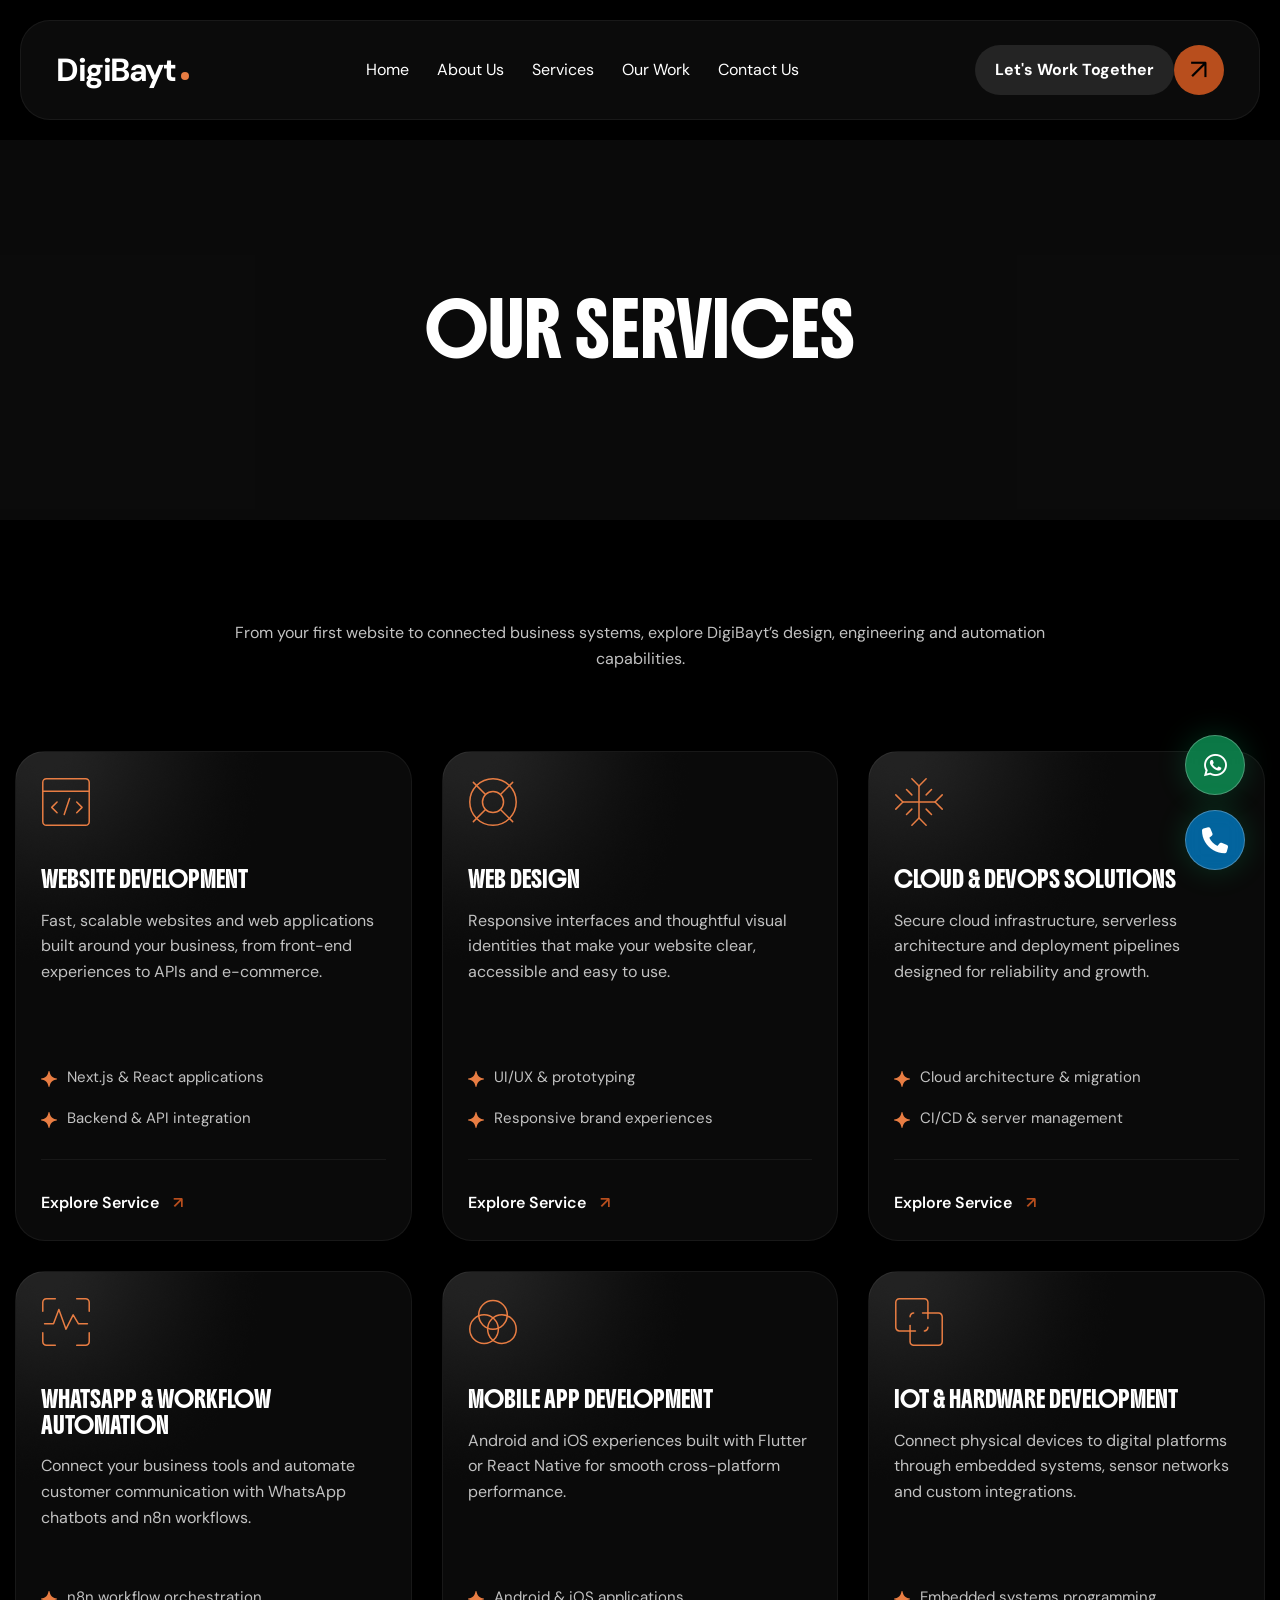
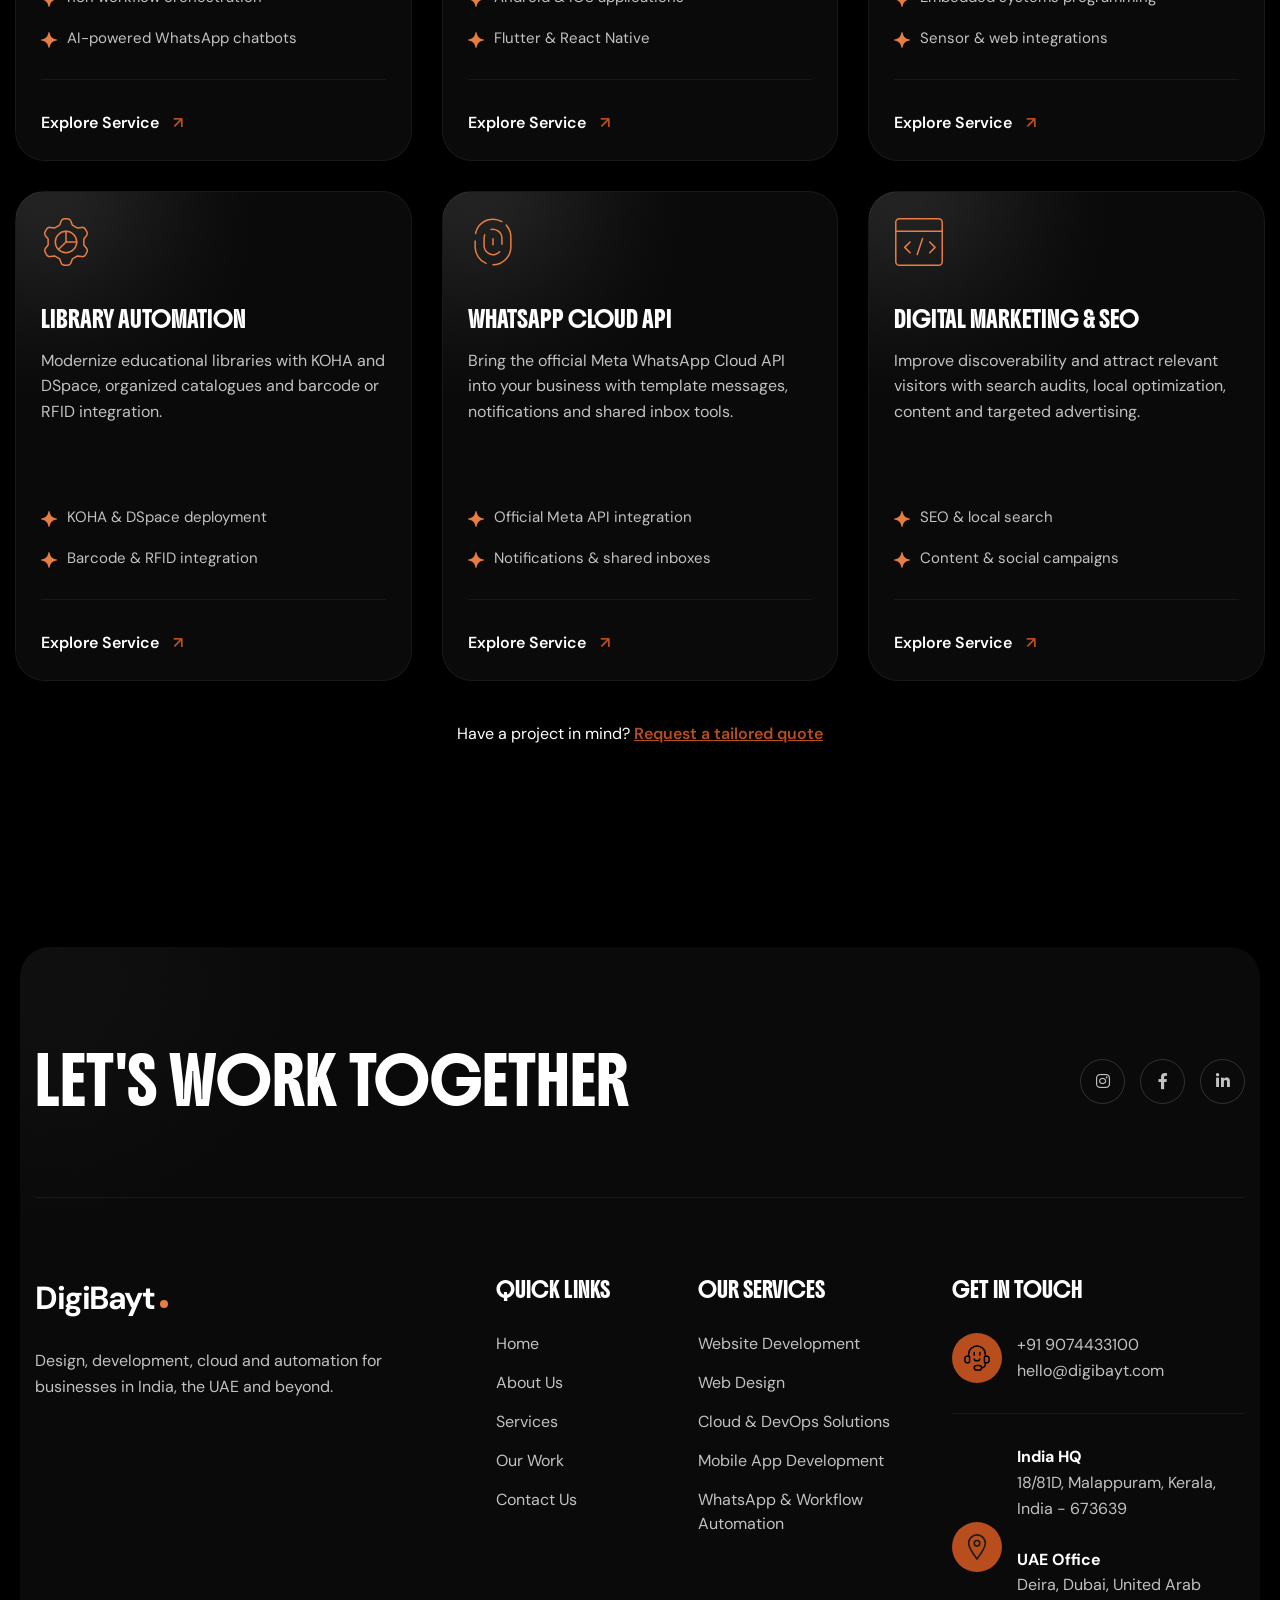
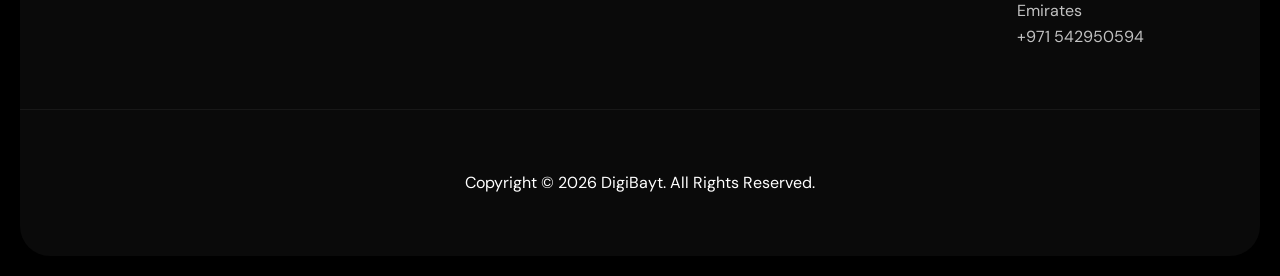
<file: service.html>
<!doctype html>
<html lang="en">
  <head>
    <meta charset="UTF-8">
    <meta name="viewport" content="width=device-width, initial-scale=1">
    <meta name="theme-color" content="#000000">
    <meta name="description" content="DigiBayt | Design, Development & Cloud Solutions — Web Design, Software Development, and Digital Marketing.">
    <title>Our Services | DigiBayt</title>
    <link rel="stylesheet" href="./assets/fonts/DM-Sans.css">
    <link rel="stylesheet" href="./assets/fonts/Boldonse.css">
    <link rel="stylesheet" href="./assets/fonts/Barlow.css">
    <link rel="icon" href="./assets/digibayt/favicon.ico">
    <link rel="stylesheet" href="./styles.css">
    <link rel="stylesheet" href="./inner-pages.css">
    <script type="module" src="./src/app.js"></script>
  </head>
  <body>
    <a class="skip-link" href="#main">Skip to content</a>
    <div id="app"></div>
    <noscript>This website needs JavaScript to display its content. Contact hello@digibayt.com or call +91 9074433100.</noscript>
  </body>
</html>
</file>
<file: assets/fonts/DM-Sans.css>
@font-face {
  font-family: 'DM Sans';
  font-style: normal;
  font-weight: 400;
  font-display: swap;
  src: url(./DM-Sans-0.ttf) format('truetype');
}
@font-face {
  font-family: 'DM Sans';
  font-style: normal;
  font-weight: 500;
  font-display: swap;
  src: url(./DM-Sans-1.ttf) format('truetype');
}
@font-face {
  font-family: 'DM Sans';
  font-style: normal;
  font-weight: 600;
  font-display: swap;
  src: url(./DM-Sans-3.ttf) format('truetype');
}
@font-face {
  font-family: 'DM Sans';
  font-style: normal;
  font-weight: 700;
  font-display: swap;
  src: url(./DM-Sans-2.ttf) format('truetype');
}
</file>
<file: assets/fonts/Boldonse.css>
@font-face {
  font-family: 'Boldonse';
  font-style: normal;
  font-weight: 400;
  font-display: swap;
  src: url(./Boldonse-0.ttf) format('truetype');
}
</file>
<file: assets/fonts/Barlow.css>
@font-face {
  font-family: 'Barlow Condensed';
  font-style: normal;
  font-weight: 800;
  font-display: swap;
  src: url(./Barlow-0.ttf) format('truetype');
}
@font-face {
  font-family: 'Barlow Condensed';
  font-style: normal;
  font-weight: 900;
  font-display: swap;
  src: url(./Barlow-1.ttf) format('truetype');
}
</file>
<file: styles.css>
/* Hand-written reconstruction. Reference measurements are documented in README.md.
   Layers: content 0; header 10; floating contact 20; skip link 30. */
:root{--bg:#000;--surface:#1b1b1b66;--text:#c2c2c2;--white:#fff;--blue:#b84e1d;--border:#ffffff0f;--round:30px;--ease:cubic-bezier(.22,1,.36,1)}
*{box-sizing:border-box}html{scroll-behavior:smooth;scroll-padding-top:100px}body{margin:0;background:var(--bg);color:var(--text);font:400 16px/1.6 'DM Sans',sans-serif}a{color:inherit;text-decoration:none}button,input,textarea,select{font:inherit}button,a,input,textarea,select{-webkit-tap-highlight-color:transparent}button{cursor:pointer}img{max-width:100%;display:block}h1,h2,h3{font-family:'Boldonse',system-ui,sans-serif;font-weight:400;color:white;text-transform:uppercase;margin:0;line-height:1.6}h1{font-size:60px}h2{font-size:44px}h3{font-size:16px}p{margin:0 0 24px}a:focus-visible,button:focus-visible,input:focus-visible,textarea:focus-visible,select:focus-visible{outline:3px solid #e87d43;outline-offset:5px}a:hover{color:white}::selection{background:var(--blue);color:white}::-webkit-scrollbar{width:7px;background:white}::-webkit-scrollbar-thumb{background:var(--blue)}
.skip-link{position:fixed;top:10px;left:10px;padding:12px;background:white;color:black;z-index:30;transform:translateY(-160%)}.skip-link:focus{transform:none}
.container{width:min(1300px,calc(100% - 30px));margin-inline:auto}.section{padding-block:100px}.surface{max-width:1880px;width:calc(100% - 40px);margin-inline:auto;border-radius:var(--round);background:var(--surface) url('./assets/images/bg-section-shadow-shape.png') no-repeat top left}.panel{border:1px solid var(--border);border-radius:var(--round);background:var(--surface)}
.site-header{display:flex;align-items:center;justify-content:space-between;gap:30px;max-width:1880px;margin:20px auto 30px;padding:25px 40px;border:1px solid var(--border);border-radius:30px;background:#0b0b0b;position:relative;z-index:10;width:calc(100% - 40px)}.brand{display:inline-flex;flex-shrink:0;align-items:center;color:white}.wordmark{font-family:'DM Sans',sans-serif;font-size:35px;line-height:1.25;font-weight:800;letter-spacing:-1.7px}.site-header nav{display:flex;align-items:center;gap:32px;color:white}.site-header nav a{white-space:nowrap;transition:color .2s}.site-header nav a:hover{color:var(--blue)}.menu-toggle{display:none;width:38px;height:38px;padding:8px;background:var(--blue);border:0;border-radius:7px}.menu-toggle span{height:3px;display:block;background:#080808;margin-block:4px;border-radius:1px}
.pill-button{display:inline-flex;align-items:center;font-weight:700;line-height:1.2;white-space:nowrap;color:white}.pill-button>span:first-child{padding:17px 25px;border-radius:100px;background:#ffffff1a;transition:background .3s}.button-arrow{width:54px;height:54px;display:grid;place-items:center;background:var(--blue);border-radius:50%;font:28px/1 'DM Sans',sans-serif;color:#000;transition:transform .3s var(--ease),background .3s}.pill-button:hover>span:first-child{background:var(--blue)}.pill-button:hover .button-arrow{background:white;transform:rotate(45deg)}
.eyebrow{display:inline-flex;align-items:center;gap:10px;font-size:14px;color:white;text-transform:uppercase;line-height:1.3;margin:0 0 15px}.eyebrow::before{content:'';display:block;width:16px;height:16px;flex-shrink:0;background:url('./assets/images/icon-sub-heading.svg') center/contain no-repeat}.hero{width:calc(100% - 40px);max-width:1880px;display:grid;grid-template-columns:1fr 1fr;gap:30px;margin:0 auto}.hero-copy{padding:3.125vw;background:var(--surface) url('./assets/images/hero-box-bg-shape-gold.png') no-repeat top left;display:flex;flex-direction:column;justify-content:space-between;gap:40px}.hero-copy h1{font-size:clamp(38px,3.12vw,60px);line-height:1.4}.hero-copy h1 span{color:var(--blue)}.hero-bottom{display:flex;align-items:center;gap:20px}.hero-description{flex:1;min-width:0}.hero-description p{margin:0}.hero-description .pill-button{margin-top:50px}.project-circle{width:200px;flex-shrink:0;border-radius:50%}.project-circle img{width:100%;animation:rotate 20s linear infinite}.project-circle:hover img,.project-circle:focus-visible img{animation-play-state:paused}.hero-photo{position:relative;overflow:hidden;border-radius:30px}.hero-photo>img{width:100%;height:100%;object-fit:cover;aspect-ratio:1/1.058}.client-card{position:absolute;bottom:40px;right:40px;width:310px;padding:30px;border-radius:20px;background:#1b1b1b66;backdrop-filter:blur(20px) saturate(180%)}.avatars{display:flex;align-items:center;padding-left:0;margin-bottom:20px}.avatars img,.avatars>span{width:60px;height:60px;border:1px solid white;border-radius:50%;object-fit:cover;margin-left:-20px}.avatars img:first-child{margin-left:0}.avatars>span{background:var(--blue);display:flex;align-items:center;justify-content:center;color:white;font-size:18px}.avatars b{font-weight:600}.client-card h3{font-size:14px;line-height:1.8}
.about-layout{display:grid;grid-template-columns:1fr 1fr;gap:30px;align-items:center}.experience{position:relative;padding-left:20px;min-width:0;background:url('./assets/images/about-counter-box-bg-metal.png') center/85% auto no-repeat}.experience-number{font-family:'Boldonse',sans-serif;font-size:250px;line-height:1.3;color:white;letter-spacing:-12px}.experience>p{margin:0}.tag{position:absolute;padding:12px 20px;border-radius:100px;background:var(--blue);color:white;font-weight:600;line-height:1;animation:tagPulse 1.5s linear infinite alternate}.tag-one{left:10px;top:35%}.tag-two{left:46%;bottom:50px;animation-delay:2s}.about-copy h2 img{display:inline-block;width:100px;height:53px;object-fit:cover;border-radius:8px;vertical-align:middle;position:relative;top:-8px}.about-copy>p{margin-top:20px}.about-signature{display:flex;gap:30px;align-items:center;margin-top:60px}.about-signature h3{font-size:16px}.about-signature p{margin:5px 0 0}.statistics{border-top:1px solid var(--border);margin-top:80px;padding-top:80px;display:grid;grid-template-columns:repeat(4,1fr);gap:50px}.stat{display:flex;align-items:flex-start;gap:20px;position:relative}.stat:not(:last-child)::after{content:'';position:absolute;right:-25px;height:100%;width:1px;background:var(--border)}.stat>img{width:50px;height:50px}.stat h2{font-size:40px}.stat p{margin:5px 0 0}
.section-heading{max-width:850px;text-align:center;margin:0 auto 80px}.service-grid,.insight-grid{display:grid;grid-template-columns:repeat(3,minmax(0,1fr));gap:30px}.service-card{padding:20px;background-image:url('./assets/images/service-item-bg-shape-gold.png');background-repeat:no-repeat;background-position:left top;overflow:hidden}.service-copy{padding:20px 20px 40px;min-height:270px;display:flex;flex-direction:column;justify-content:space-between;gap:30px}.service-title{display:flex;align-items:center;justify-content:space-between;gap:20px}.service-title h3{max-width:70%;font-size:16px}.round-link{width:50px;height:50px;flex-shrink:0;border-radius:50%;background:#ffffff1a;display:grid;place-items:center;transition:background .3s}.round-link img{width:14px;transition:transform .3s var(--ease)}.round-link:hover{background:var(--blue)}.round-link:hover img{transform:rotate(45deg)}.service-copy p{margin:0}.service-art{width:100%;aspect-ratio:1/.561;border-radius:20px}.section-footer{text-align:center;margin:40px 0 0;color:white}.section-footer>span{display:inline-block;font-size:14px;background:var(--blue);padding:2px 15px;border-radius:30px;margin-right:15px}.section-footer>a{text-decoration:underline;color:var(--blue);font-weight:600}
.why-frame{position:relative;isolation:isolate;display:grid;grid-template-columns:1.12fr .88fr;gap:40px;align-items:center;padding:40px;border-radius:30px;background:linear-gradient(180deg,var(--blue),transparent 70.04%)}.why-frame::before{content:'';position:absolute;inset:20px 20px 0;background:black;border-radius:16px;z-index:-1}.why-copy h2{margin-bottom:40px}.why-body{display:flex;align-items:center;gap:30px}.why-portrait{width:145px;aspect-ratio:1/1.518;object-fit:cover;border-radius:200px}.why-body>div{flex:1}.why-body p{margin-bottom:40px}.why-body ul{list-style:none;margin:0;padding:0}.why-body li{padding-left:26px;background:url('./assets/images/icon-sparkle-accent-gold.svg') left center/16px no-repeat;line-height:1.4;margin-bottom:20px}.why-body li:last-child{margin:0}.why-art{padding:40px 0 0 40px;overflow:hidden;background-image:url('./assets/images/why-choose-image-bg-shape-gold.png');background-repeat:no-repeat}.why-art>img{width:100%;aspect-ratio:1/.765;object-fit:cover;border-radius:20px 0 0}
.insights{padding-bottom:70px}.insight-card{padding:40px 40px 0;overflow:hidden;background-image:url('./assets/images/insight-item-bg-shape.png');background-repeat:no-repeat}.insight-card.highlighted{background-color:var(--blue)}.insight-card h3{margin-bottom:20px}.insight-card p{color:white;min-height:77px;margin-bottom:40px}.insight-card img{width:100%;max-width:400px;margin-inline:auto}.footer{margin-top:100px;margin-bottom:20px;padding-top:100px}.footer-heading{display:flex;align-items:center;justify-content:space-between;gap:30px;border-bottom:1px solid var(--border);padding-bottom:80px;margin-bottom:80px}.socials{display:flex;gap:15px}.socials>span{display:grid;place-items:center;width:38px;height:38px;border:1px solid var(--blue);color:var(--blue);border-radius:50%;font-size:20px}.footer-grid{display:grid;grid-template-columns:1.5fr .65fr 1fr 1.1fr;gap:40px}.footer-about p{max-width:360px;margin-top:30px}.footer-grid h3{font-size:18px;margin-bottom:30px}.footer-grid ul{padding:0;margin:0;list-style:none}.footer-grid li{margin-bottom:15px;line-height:1.5}.footer-grid li a:hover{color:var(--blue)}.contact-item{display:flex;gap:15px;align-items:center;margin-bottom:30px;padding-bottom:30px;border-bottom:1px solid var(--border)}.contact-item:last-child{border:0;margin:0;padding:0}.contact-item>span{background:var(--blue);width:50px;height:50px;flex-shrink:0;border-radius:50%;display:grid;place-items:center}.contact-item img{width:26px}.contact-item p{margin:0;overflow-wrap:anywhere}.copyright{margin-top:60px;padding:60px 20px;border-top:1px solid var(--border);text-align:center;color:white}
.floating-contact{position:fixed;right:35px;bottom:30px;z-index:20;display:flex;align-items:flex-end;gap:15px;flex-direction:column}.float-button{display:flex;align-items:center;justify-content:center;gap:12px;width:60px;height:60px;border-radius:50%;border:1px solid #ffffff40;color:white;backdrop-filter:blur(10px);box-shadow:0 0 30px #00d87933;position:relative}.whatsapp{background:#10b76aa6}.telephone{background:#008bddb3}.contact-glyph{font:32px/1 Arial,sans-serif}.float-label{position:absolute;right:72px;white-space:nowrap;border-radius:30px;padding:7px 15px;background:#161616;opacity:0;transform:translateX(8px);pointer-events:none;transition:opacity .2s,transform .2s}.float-button:hover .float-label,.float-button:focus-visible .float-label{opacity:1;transform:none}
.page-heading{text-align:center;padding:120px 30px}.page-heading h1{font-size:50px}.page-heading p{margin-top:20px}.contact-page,.detail-page{display:grid;grid-template-columns:1fr 1fr;gap:60px;align-items:start}.contact-page h2,.detail-page h2{margin-bottom:30px}.contact-form{padding:40px;display:grid;gap:20px}.contact-form label{color:white;display:grid;gap:8px}.contact-form input,.contact-form textarea,.contact-form select{width:100%;background:#111;color:white;border:1px solid #ffffff35;border-radius:8px;padding:12px 15px}.contact-form textarea{resize:vertical}.form-note,.form-status{font-size:14px;margin:0}.submit-button{background:var(--blue);color:white;padding:15px 25px;border:0;border-radius:40px}.unavailable{max-width:950px;text-align:center}.unavailable p{margin:25px auto;max-width:700px}.detail-page img{border-radius:20px;width:100%}
.will-reveal{opacity:0;transform:translateY(24px);transition:opacity .7s var(--ease),transform .7s var(--ease)}.will-reveal.is-visible{opacity:1;transform:none}.reveal:nth-child(2){transition-delay:.12s}.reveal:nth-child(3){transition-delay:.24s}@keyframes rotate{to{transform:rotate(360deg)}}@keyframes tagPulse{from{transform:scale(.9)}to{transform:scale(1.1)}}
@media(min-width:1881px){.hero-copy h1{font-size:60px}}
@media(max-width:1366px){.container{max-width:1140px}.hero-copy{padding:50px 30px}.hero-copy h1{font-size:42px}.project-circle{width:150px}.hero-description .pill-button{margin-top:30px}.hero-bottom{gap:20px}.hero-copy{gap:30px}.site-header{padding:20px}.site-header nav{gap:24px}h2{font-size:36px}.experience-number{font-size:200px}.about-signature{gap:20px}.statistics{gap:30px}.stat:not(:last-child)::after{right:-15px}.stat h2{font-size:30px}.footer-grid{gap:25px;grid-template-columns:1fr 1fr 1fr}.footer-about{grid-column:1/-1}.footer-about p{max-width:500px}.header-cta .pill-button>span:first-child{padding-inline:16px}}
@media(max-width:1199px){.container{max-width:960px}.site-header nav{gap:20px}.header-cta{display:none}.about-layout{grid-template-columns:1fr}.experience{max-width:550px;margin-bottom:30px}.service-grid{grid-template-columns:repeat(2,minmax(0,1fr))}.service-copy{min-height:250px}.insight-card{padding:30px 30px 0}.insight-card p{min-height:120px}}
@media(max-width:1024px){.hero{grid-template-columns:1fr}.hero-photo>img{aspect-ratio:1/.65;height:auto}.why-frame{grid-template-columns:1fr}.why-art>img{aspect-ratio:1/.72}.why-body p{margin-bottom:30px}}
@media(max-width:991px){.site-header{width:100%;margin:0 0 15px;border-radius:0;border-width:0 0 1px;padding:20px 15px;min-height:78px}.wordmark{font-size:30px}.menu-toggle{display:block}.site-header nav{display:none;position:absolute;top:100%;left:15px;right:15px;background:var(--blue);border-radius:10px;padding:12px 20px}.menu-open nav{display:flex;flex-direction:column;align-items:stretch;gap:0}.site-header nav a{padding:10px 0}.site-header nav a:hover{color:#000}.hero{width:calc(100% - 30px)}.hero-copy,.hero-photo{border-radius:20px}.hero-copy h1{font-size:42px}.pill-button>span:first-child{padding:14px 16px}.button-arrow{width:46px;height:46px}.hero-copy{gap:30px}.container{max-width:720px}.section{padding-block:50px}.section-heading{margin-bottom:40px}h2{font-size:30px}.surface{width:calc(100% - 30px);border-radius:20px}.experience-number{font-size:150px}.about-signature{margin-top:30px}.statistics{margin-top:40px;padding-top:40px;gap:30px}.stat{gap:10px}.stat>img{width:35px;height:35px}.stat h2{font-size:20px}.stat p{font-size:14px}.service-copy{min-height:initial;padding:0 0 30px;gap:20px}.service-card{border-radius:20px}.service-title h3{font-size:14px}.insight-grid{grid-template-columns:repeat(2,minmax(0,1fr))}.insight-card p{min-height:77px}.footer{margin-top:50px;padding-top:50px}.footer-heading{padding-bottom:40px;margin-bottom:40px}.footer-heading h2{font-size:28px}.footer-grid h3{font-size:14px}.copyright{padding:30px 20px;margin-top:40px}.page-heading{padding:70px 25px}.page-heading h1{font-size:36px}.contact-page,.detail-page{grid-template-columns:1fr;gap:30px}}
@media(max-width:767px){.container{width:calc(100% - 30px);max-width:540px}.hero-copy{padding:30px 20px}.hero-copy h1{font-size:28px;line-height:1.6}.hero-bottom{gap:20px}.hero-description{width:100%}.project-circle{width:110px}.hero-description p{font-size:15px}.hero-description .pill-button{margin-top:25px}.client-card{right:20px;bottom:20px;padding:20px;width:260px}.avatars img,.avatars>span{width:45px;height:45px;margin-left:-12px}.client-card h3{font-size:12px}.eyebrow{font-size:13px}.about-copy h2 img{width:70px;height:37px;top:-4px}h2{font-size:26px}.about-signature{flex-wrap:wrap}.statistics{grid-template-columns:1fr 1fr;gap:30px}.stat:nth-child(2)::after{display:none}.stat p{font-size:14px}.service-grid,.insight-grid{grid-template-columns:1fr}.service-title h3{font-size:16px}.service-copy{gap:25px}.section-footer{margin-top:30px}.section-footer>span{margin-right:5px}.why-frame{padding:35px 30px 0;gap:30px;border-radius:20px}.why-frame::before{inset:10px 10px 0}.why-copy h2{margin-bottom:25px}.why-body{gap:20px}.why-portrait{width:100px}.why-art{padding:25px 0 0 25px;border-radius:20px}.why-body li{font-size:14px}.insight-card{padding:30px 30px 0}.insight-card p{min-height:0}.footer-heading{flex-direction:column;align-items:flex-start}.footer-grid{grid-template-columns:1fr 1fr}.footer-about{grid-column:1/-1}.contact-details{grid-column:1/-1}.footer-grid h3{font-size:16px}.footer-about p{margin-top:20px}.floating-contact{right:20px;bottom:20px;gap:12px}.float-button{width:50px;height:50px}.contact-glyph{font-size:26px}.page-heading h1{font-size:28px}.contact-form{padding:25px}}
@media(max-width:480px){.wordmark{font-size:26px}.hero-copy h1{font-size:24px}.hero-bottom{flex-wrap:wrap}.hero-description{flex-basis:100%}.project-circle{width:100px;margin-top:5px}.hero-photo>img{aspect-ratio:1/.9}.hero-copy{gap:25px}.client-card{max-width:230px;padding:15px}.hero-photo{min-height:340px}.hero-photo>img{height:100%;object-fit:cover}.experience-number{font-size:120px}.experience{max-width:330px}.tag{font-size:14px}.tag-two{left:48%;bottom:25px}.why-body{flex-direction:column;align-items:flex-start}.why-portrait{width:120px}.why-frame{padding:30px 25px 0}.footer-heading h2{font-size:24px}.footer-grid{gap:30px 15px}.footer-grid h3{font-size:13px}.footer-grid li{font-size:14px}.copyright{font-size:13px}}
@media(prefers-reduced-motion:reduce){html{scroll-behavior:auto}*,*::before,*::after{animation:none!important;transition:none!important}.will-reveal{opacity:1;transform:none}}
@font-face{font-family:'FA Brands';src:url('./assets/icons/fa-brands-400.woff2') format('woff2');font-display:block}
@font-face{font-family:'FA Solid';src:url('./assets/icons/fa-solid-900.woff2') format('woff2');font-weight:900;font-display:block}
.fa-brand{font-family:'FA Brands'!important}.fa-solid{font-family:'FA Solid'!important;font-weight:900!important}.contact-glyph{font-size:26px}
</file>
<file: inner-pages.css>
/* Rebuilt inner-page design. All assets are self-hosted. */
.brand-logo{width:140px;max-height:50px;object-fit:contain}.site-header{gap:22px}.music-toggle{flex-shrink:0;background:transparent;color:white;border:1px solid #c9a050;width:40px;height:40px;border-radius:50%;display:grid;place-items:center}.music-toggle:hover{background:#c9a050;color:black}.inner-heading{background:var(--surface);padding:150px 20px;text-align:center}.inner-heading h1{font-size:50px;line-height:1.6}.ticker{overflow:hidden;background:var(--blue);padding:28px 0;color:white}.ticker>div{display:flex;width:max-content;animation:marquee 55s linear infinite}.ticker>div>div{display:flex;flex-shrink:0}.ticker span{display:flex;align-items:center;gap:35px;padding-right:35px;font:400 28px/1.5 'Boldonse',sans-serif;text-transform:uppercase;white-space:nowrap}.ticker i{font-style:normal;font-family:Arial,sans-serif;font-size:36px}.ticker:hover>div{animation-play-state:paused}@keyframes marquee{to{transform:translateX(-50%)}}
.about-intro{display:grid;grid-template-columns:1fr 1fr;gap:45px;align-items:center}.about-collage{display:grid;grid-template-columns:1fr 1fr;gap:30px}.collage-tall img{width:100%;height:100%;object-fit:cover;border-radius:30px}.collage-side{padding-right:35px}.blue-review{padding:25px 20px 70px;background:var(--blue);border-radius:30px;margin-bottom:30px;color:white}.blue-review .avatars img,.blue-review .avatars>span{width:45px;height:45px;margin-left:-15px;border-color:var(--blue)}.blue-review .avatars img:first-child{margin-left:0}.blue-review .avatars>span{background:black}.blue-review>div:last-child{border-top:1px solid black;padding-top:30px;margin-top:50px}.blue-review h3{font-size:20px;margin-bottom:15px}.blue-review p{margin:0}.collage-bottom{position:relative}.collage-bottom>img{border-radius:30px;width:100%;aspect-ratio:1/.649;object-fit:cover}.learn-circle{position:absolute;right:-50px;top:-70px;width:140px}.learn-circle img{animation:rotate 20s linear infinite}.intro-copy>p,.approach-layout p,.about-why>div>p,.real-contact>div>p{margin-top:20px}.intro-features{display:grid;grid-template-columns:1fr 1fr;gap:30px;padding:40px 0;margin:35px 0 40px;border-block:1px solid var(--border)}.intro-features h3{padding-left:30px;background:url('./assets/images/icon-sparkle-accent.svg') left center/20px no-repeat;font-size:16px;margin-bottom:25px}.intro-features p{margin:0}.approach-layout{display:grid;grid-template-columns:1fr 1fr;gap:30px}.approach-photo{width:100%;height:100%;object-fit:cover;border-radius:30px}.approach-stats{display:grid;grid-template-columns:repeat(4,1fr);gap:30px;margin-top:80px}.approach-stats h2{font-size:40px}.approach-stats article>div{border-top:1px solid var(--border);padding-top:30px;margin-top:30px}.approach-stats h3{font-size:16px;margin-bottom:20px}.approach-stats p{margin:0}.about-why{display:grid;grid-template-columns:1fr 1fr;gap:30px;align-items:center}.why-collage{display:grid;grid-template-columns:1.04fr .96fr;gap:30px}.why-collage>div>img{width:100%;border-radius:30px;aspect-ratio:1/1.643;object-fit:cover}.why-collage>div:nth-child(2)>img{aspect-ratio:1/1.3}.trusted-box{background:var(--blue);padding:25px;border-radius:30px;margin-top:30px;color:white}.trusted-box .avatars img,.trusted-box .avatars>span{width:40px;height:40px;margin-left:-15px}.trusted-box .avatars img:first-child{margin:0}.trusted-box p{margin:0;line-height:1.4}.about-why-bottom{display:grid;grid-template-columns:1fr 220px;gap:25px;margin-top:40px}.sparkle-list{margin:0;padding:0;list-style:none}.sparkle-list li{padding-left:26px;background:url('./assets/images/icon-sparkle-accent.svg') left 4px/16px no-repeat;line-height:1.4;margin-bottom:25px}.about-why-bottom .pill-button{margin-top:20px}.mini-stats{padding:25px}.mini-stats>div+div{padding-top:25px;margin-top:25px;border-top:1px solid var(--border)}.mini-stats img{width:40px}.mini-stats h2{font-size:28px;margin-top:10px}.mini-stats p{margin:0}.values-layout{display:grid;grid-template-columns:2fr 1fr;gap:30px}.value-top{display:grid;grid-template-columns:1fr 1fr;gap:30px}.value-card{padding:35px;background-image:url('./assets/images/our-value-item-bg-shape-1.png');background-repeat:no-repeat;overflow:hidden}.value-card h3{margin-bottom:15px}.value-card p{font-size:14px}.value-top .value-card{display:flex;flex-direction:column;justify-content:space-between}.value-top img{width:100%;margin-top:25px}.rating{display:flex;justify-content:space-between;gap:15px}.rating h3{white-space:nowrap}.value-stats{display:grid;grid-template-columns:repeat(3,1fr);gap:30px;margin-top:30px}.value-stats .value-card{padding:30px;background-image:url('./assets/images/our-value-item-bg-shape-2.png')}.value-stats img{width:50px;margin-bottom:40px}.value-stats h3{font-size:26px}.value-stats p{margin:0}.value-info{position:relative;padding:40px;overflow:hidden;background:url('./assets/images/our-value-item-bg-shape-3.png') top left no-repeat}.value-info>img{width:40px;margin-bottom:50px}.value-info h3{margin-bottom:15px}.value-info ul{margin-top:50px}.value-info .pill-button{margin-top:30px;font-size:14px}.value-info .pill-button>span:first-child{padding-inline:13px}.value-info .button-arrow{width:44px;height:44px}.faq-section{display:grid;grid-template-columns:1fr 1fr;gap:45px}.faq-help{padding:50px;text-align:center;margin-top:40px;background-image:url('./assets/images/our-faqs-bg-shape.png');background-repeat:no-repeat}.faq-help>img{width:40px;margin:0 auto 30px}.faq-help h3{margin-bottom:20px}.faq-list details{border:1px solid var(--border);border-radius:20px;margin-bottom:20px;background:var(--surface);padding:25px 30px}.faq-list summary{cursor:pointer;list-style:none;font-weight:600;color:white;position:relative;padding-right:30px;font-size:18px}.faq-list summary::-webkit-details-marker{display:none}.faq-list summary::after{content:'+';position:absolute;right:0;top:0;color:var(--blue);font-size:24px;line-height:1}.faq-list details[open] summary::after{content:'−'}.faq-list details[open] summary{color:var(--blue)}.faq-list details p{margin:20px 0 0}.faq-list summary:focus-visible{outline:2px solid #e87d43;outline-offset:8px}
.catalog-grid{display:grid;grid-template-columns:repeat(4,minmax(0,1fr));gap:30px}.catalog-card{background-image:url('./assets/images/services-item-bg-shape.png');background-repeat:no-repeat;padding:30px;min-height:490px;display:flex;flex-direction:column;justify-content:space-between;gap:30px;transition:transform .3s var(--ease)}.catalog-card:hover{transform:scale(.98)}.catalog-card>div>img{width:50px;margin-bottom:40px}.catalog-card h3{font-size:16px}.catalog-card p{margin:15px 0 0}.catalog-card li{font-size:15px;margin-bottom:20px}.read-more{border-top:1px solid var(--border);padding-top:30px;margin-top:30px;color:white;font-weight:600}.read-more span{display:inline-block;color:var(--blue);margin-left:10px;transition:transform .25s}.read-more:hover span{transform:rotate(45deg)}.project-grid{display:grid;grid-template-columns:1fr 1fr;gap:30px}.portfolio-card{padding:20px;background:var(--surface);overflow:hidden}.portfolio-image{position:relative;overflow:hidden;border-radius:20px}.portfolio-image img{width:100%;aspect-ratio:1/.685;object-fit:cover;transition:transform .5s var(--ease)}.portfolio-card:hover .portfolio-image img{transform:scale(1.04)}.portfolio-image>span{position:absolute;bottom:20px;left:20px;max-width:calc(100% - 40px);border:1px solid #ffffff22;border-radius:30px;background:#0007;backdrop-filter:blur(10px);padding:8px 18px;color:white}.portfolio-copy{padding:30px 20px 20px}.portfolio-copy h3{font-size:18px}.portfolio-copy .read-more{display:inline-block;border:0;padding-top:0;margin-top:20px}.real-contact{display:grid;grid-template-columns:1fr 1fr;gap:45px}.contact-info-grid{display:grid;grid-template-columns:1fr 1fr;gap:20px;padding-bottom:40px;margin-bottom:40px;border-bottom:1px solid var(--border)}.contact-info{display:flex;gap:15px;padding:20px;align-items:center}.contact-info>span{width:50px;height:50px;flex-shrink:0;border-radius:50%;background:var(--blue);display:grid;place-items:center}.contact-info img{width:24px}.contact-info h3{font-size:12px;margin-bottom:10px}.contact-info p{font-size:14px;margin:0;overflow-wrap:anywhere;color:white}.contact-social{display:flex;gap:20px;align-items:center}.contact-social h3{font-size:14px}.reference-form{background:var(--surface) url('./assets/images/contact-form-bg-shape.png') top left/cover;padding:50px;align-content:center;height:100%;border:0}.reference-form>h3{font-size:20px;margin-bottom:20px}.form-grid{display:grid;grid-template-columns:1fr 1fr;gap:24px}.reference-form input,.reference-form textarea{background:transparent;padding:13px 20px;border-color:var(--border);border-radius:12px;min-width:0}.reference-form input::placeholder,.reference-form textarea::placeholder{color:var(--text)}.form-grid textarea{grid-column:1/-1}.reference-form .submit-button{justify-self:start;font-weight:600}.reference-form .form-note{font-size:12px;color:#aaa}
.pricing-page{background:#0a0a0a;font-family:'Segoe UI',sans-serif}.pricing-page .container{max-width:1350px}.pricing-hero{padding:30px 0}.pricing-hero>div{padding:90px 40px 80px;border:1px solid #2a4a2a;border-radius:20px;background:linear-gradient(#0009,#0009),url('./assets/digibayt/modern-tech-office.png') center/cover;text-align:center}.price-label{font:600 12px/1.6 'Segoe UI',sans-serif;letter-spacing:3px;text-transform:uppercase;color:#a3a3a3;margin-bottom:24px}.pricing-hero h1{font:900 clamp(2.4rem,5.5vw,4.8rem)/1 'Barlow Condensed',Impact,sans-serif;letter-spacing:1px;margin-bottom:24px}.pricing-hero h1 span{color:#e87d43}.pricing-hero p:last-child{max-width:650px;margin:0 auto;color:#b3b3b3}.pricing-catalog{padding-top:30px}.pricing-grid{display:grid;grid-template-columns:repeat(3,minmax(0,1fr));gap:24px}.package-card{border:1px solid #292929;border-radius:16px;padding:30px;background:#111;display:flex;flex-direction:column;transition:transform .3s var(--ease),border-color .3s}.package-card:hover{transform:translateY(-5px);border-color:#e87d43}.package-top{display:flex;align-items:center;justify-content:space-between;margin-bottom:20px}.package-top>span{color:#e87d43;font-size:12px;letter-spacing:1px;border:1px solid #e87d4333;border-radius:30px;padding:5px 12px}.package-top>a{width:36px;height:36px;border-radius:50%;border:1px solid #333;display:grid;place-items:center}.package-card h3{font:800 30px/1.2 'Barlow Condensed',sans-serif;letter-spacing:.3px;margin-bottom:20px}.package-price{display:flex;align-items:baseline;gap:5px;margin-bottom:25px;padding-bottom:25px;border-bottom:1px solid #2a2a2a}.package-price>span{color:#e87d43;font-size:22px}.package-price strong{font-size:38px;line-height:1;font-weight:700;color:white}.package-price small{color:#888;font-size:12px}.package-card ul{list-style:none;padding:0;margin:0 0 30px;flex:1}.package-card li{display:flex;gap:12px;margin-bottom:13px;line-height:1.5;color:#b3b3b3;font-size:14px}.package-card li>span{color:#e87d43;flex-shrink:0}.package-start{border:1px solid #e87d43;border-radius:8px;padding:12px;text-align:center;font-size:14px;font-weight:600;color:#e87d43;transition:background .2s,color .2s}.package-start:hover{background:#e87d43;color:black}.portals{text-align:center}.portals h2,.pricing-cta h2{font:800 44px/1.15 'Barlow Condensed',sans-serif}.portals>div{display:grid;grid-template-columns:repeat(3,1fr);gap:20px;margin-top:40px}.portals a{padding:30px;background:#111;border:1px solid #292929;border-radius:12px;text-align:left;color:white;font-weight:600}.portals a>span{float:right;color:#e87d43}.pricing-cta{text-align:center;padding:60px 25px;border:1px solid #2a4a2a;border-radius:20px}.pricing-cta p{margin:20px auto 30px}
@media(max-width:1366px){.about-intro{gap:30px}.collage-side{padding-right:20px}.intro-copy h2,.about-why h2{font-size:30px}.about-why-bottom{grid-template-columns:1fr 180px}.mini-stats{padding:20px}.values-layout{grid-template-columns:1.8fr 1fr}.value-card{padding:25px}.value-stats{gap:20px}.value-stats .value-card{padding:20px}.value-info{padding:30px}.real-contact{gap:30px}.contact-info-grid{gap:15px}.contact-info{padding:15px;flex-direction:column;align-items:flex-start}.reference-form{padding:35px}.catalog-card{padding:25px}.site-header nav{gap:30px}}
@media(max-width:1199px){.about-intro,.about-why{grid-template-columns:1fr}.about-collage{max-width:760px;margin-bottom:30px}.collage-side{padding-right:50px}.about-why-bottom{grid-template-columns:1fr 270px}.about-why h2,.intro-copy h2{font-size:36px}.why-collage{max-width:720px;margin-bottom:30px}.approach-layout{grid-template-columns:1fr}.approach-photo{max-height:520px}.values-layout{grid-template-columns:1fr}.value-info .pill-button{font-size:16px}.catalog-grid{grid-template-columns:repeat(2,minmax(0,1fr))}.catalog-card{padding:40px;min-height:490px}.real-contact{grid-template-columns:1fr}.contact-info{flex-direction:row;padding:30px}.contact-info h3{font-size:14px}.contact-info p{font-size:16px}.reference-form{padding:60px}.pricing-grid{gap:20px}.package-card{padding:24px}.package-price strong{font-size:32px}}
@media(max-width:991px){.brand-logo{width:120px;max-height:45px}.music-toggle{position:absolute;right:70px;top:20px;width:35px;height:35px}.inner-heading{padding:80px 20px}.inner-heading h1{font-size:40px}.ticker{padding:20px 0}.ticker span{font-size:22px;gap:25px;padding-right:25px}.ticker i{font-size:28px}.about-why h2,.intro-copy h2{font-size:30px}.approach-stats{margin-top:40px;gap:20px}.approach-stats h2{font-size:30px}.approach-stats h3{font-size:14px}.faq-section{grid-template-columns:1fr}.faq-help{max-width:510px;padding:35px}.project-grid{gap:25px}.portfolio-copy{padding:25px 5px 5px}.portfolio-copy h3{font-size:16px}.pricing-grid{grid-template-columns:1fr 1fr}.pricing-hero>div{padding:60px 25px}.portals h2,.pricing-cta h2{font-size:36px}.portals>div{grid-template-columns:1fr 1fr}.inner-heading+.section{margin-top:0}}
@media(max-width:767px){.brand-logo{width:100px;max-height:40px}.inner-heading{padding:70px 15px}.inner-heading h1{font-size:32px}.ticker span{font-size:18px}.about-collage{gap:20px}.collage-side{padding-right:0}.blue-review{padding:20px 15px 50px;border-radius:20px}.blue-review>div:last-child{margin-top:30px;padding-top:25px}.blue-review h3{font-size:16px}.blue-review p{font-size:14px}.blue-review .avatars img,.blue-review .avatars>span{width:35px;height:35px;margin-left:-12px}.learn-circle{width:110px;right:-10px;top:-55px}.collage-tall img,.collage-bottom>img{border-radius:20px}.about-why h2,.intro-copy h2{font-size:26px}.intro-features{padding:30px 0;margin:25px 0 30px;gap:20px}.intro-features h3{font-size:14px;padding-left:25px;background-size:16px}.approach-stats{grid-template-columns:1fr 1fr;gap:30px}.approach-stats h2{font-size:26px}.approach-stats article>div{margin-top:20px;padding-top:20px}.why-collage{gap:20px}.trusted-box{padding:20px;border-radius:20px}.trusted-box .avatars{flex-wrap:nowrap}.trusted-box .avatars img,.trusted-box .avatars>span{width:32px;height:32px;margin-left:-12px}.trusted-box p{font-size:14px}.about-why-bottom{grid-template-columns:1fr}.mini-stats{display:grid;grid-template-columns:1fr 1fr;gap:25px}.mini-stats>div+div{margin:0;padding:0 0 0 25px;border-top:0;border-left:1px solid var(--border)}.value-top{gap:20px}.value-stats{grid-template-columns:repeat(3,minmax(0,1fr));gap:15px}.value-stats .value-card{padding:20px 15px}.value-stats h3{font-size:20px}.value-stats p{font-size:12px}.value-stats img{width:35px;margin-bottom:25px}.rating{display:block}.value-card h3{font-size:14px}.value-card{padding:20px}.value-info{padding:30px}.faq-list details{padding:20px}.faq-list summary{font-size:16px}.catalog-grid,.project-grid{grid-template-columns:1fr}.catalog-card{padding:30px;min-height:420px}.portfolio-image>span{font-size:14px;padding:6px 12px;left:15px;bottom:15px}.contact-info-grid{gap:20px}.contact-info{padding:20px;flex-direction:column}.contact-info p{font-size:14px}.contact-social{flex-wrap:wrap}.reference-form{padding:30px}.reference-form h3{font-size:18px}.form-grid{gap:20px}.pricing-hero{padding-top:20px}.pricing-grid{gap:20px}.package-card{padding:20px}.package-price{flex-wrap:wrap}.package-price strong{font-size:30px}.package-price small{font-size:11px}.package-card h3{font-size:26px}.package-card li{font-size:13px}.portals>div{gap:15px}.portals a{padding:20px}}
@media(max-width:480px){.about-collage{grid-template-columns:1fr 1fr;gap:15px}.blue-review{padding-inline:10px}.blue-review .avatars img,.blue-review .avatars>span{width:30px;height:30px;margin-left:-13px}.blue-review .avatars>span{font-size:14px}.intro-features{grid-template-columns:1fr}.value-top,.value-stats{grid-template-columns:1fr}.value-stats .value-card{padding:30px}.value-stats h3{font-size:30px}.value-stats p{font-size:16px}.value-top .value-card{padding:30px}.value-top h3{font-size:16px}.value-stats img{width:50px}.contact-info-grid,.form-grid{grid-template-columns:1fr}.contact-info{flex-direction:row}.reference-form{padding:25px}.reference-form input,.reference-form textarea{padding:13px}.reference-form .submit-button{font-size:14px}.pricing-grid{grid-template-columns:1fr}.package-card{padding:30px}.package-price strong{font-size:38px}.package-card li{font-size:14px}.package-card h3{font-size:30px}.portals>div{grid-template-columns:1fr}.portals h2,.pricing-cta h2{font-size:30px}}
@media(prefers-reduced-motion:reduce){.ticker>div,.learn-circle img{animation:none}.catalog-card:hover,.package-card:hover,.portfolio-card:hover .portfolio-image img{transform:none}}
/* Reference calibration at 1280px. */
@media(min-width:992px){.site-header{padding:24px 35px;margin-bottom:20px;gap:22px}.site-header nav{flex:1;justify-content:center;gap:40px}.header-cta{flex-shrink:0}.header-cta .pill-button>span:first-child{padding:15px 20px}.header-cta .button-arrow{width:50px;height:50px}.music-toggle{margin-left:-22px;margin-right:15px}}
.ticker{padding:30px 0}.ticker span{font-size:24px;line-height:1.6;gap:30px;padding-right:30px}.ticker i{font-size:24px}.ticker>div{animation-duration:50s}
.pricing-grid{gap:20px}.package-card{padding:28px 28px 32px;border-color:#1f1f1f}.package-top{margin-bottom:22px}.package-top>span{font-size:11px;letter-spacing:2px;font-weight:700;text-transform:uppercase;background:#1a1a1a;color:#a3a3a3;border:1px solid #2a2a2a;border-radius:6px;padding:6px 12px}.package-card h3{font-family:'Boldonse',sans-serif;font-size:1.4rem;font-weight:800;line-height:1.6;margin-bottom:18px}.package-price{margin-bottom:24px;padding-bottom:28px}.package-price>span{font-size:1.1rem;color:#a3a3a3}.package-price strong{font-size:3rem;font-weight:900}.package-price small{font-size:.85rem;color:#666;margin-left:4px}.package-card li{font-size:.9rem;color:#d4d4d4}.package-card li>span{width:20px;height:20px;border-radius:50%;background:#e87d4326;border:1px solid #e87d4366;display:grid;place-items:center;font-size:10px;margin-top:2px}.package-start{background:#1a1a1a;border:1px solid #2a2a2a;border-radius:50px;color:white;padding:14px 24px;font-size:.95rem}.portals{margin-top:40px;padding:50px 40px;background:#141414;border:1px solid #222;border-radius:24px;text-align:left}.portals>div{grid-template-columns:repeat(6,1fr);gap:14px;margin-top:36px}.portals a{display:flex;flex-direction:column;gap:20px;align-items:flex-start;padding:24px 16px 20px;font-size:.78rem;text-transform:uppercase;letter-spacing:1px;background:#1a1a1a}.portals a>span{width:40px;height:40px;border-radius:50%;background:#e87d43;display:grid;place-items:center;color:black;font-size:20px}.pricing-cta{padding:80px 25px;background:#0d0d0d;border:0;border-top:1px solid #1a1a1a;border-radius:0;margin-top:60px}
@media(max-width:991px){.ticker{padding:20px 0}.ticker span{font-size:20px}.portals>div{grid-template-columns:repeat(3,1fr)}.package-price strong{font-size:2.6rem}}
@media(max-width:500px){.portals{padding:35px 20px}.portals>div{grid-template-columns:repeat(2,1fr)}.ticker span{font-size:18px}}
/* Match the live reference's fluid containers and type breakpoints. */
.container{width:calc(100% - 30px);max-width:1470px}
@media(max-width:1440px){.container{max-width:1270px}.experience-number{font-size:250px}.statistics{margin-top:50px;padding-top:50px}}
@media(min-width:992px){.hero-copy h1{font-size:60px;line-height:1.6}.hero-copy{gap:40px}.project-circle{width:200px}.hero-description .pill-button{margin-top:50px}.section-heading h2,.about-copy h2,.why-copy h2,.footer-heading h2,.intro-copy h2,.approach-layout h2,.about-why h2,.faq-section>div>h2,.real-contact>div>h2{font-size:44px}.stat h2{font-size:40px}.stat>img{width:50px;height:50px}.statistics{gap:50px}.stat:not(:last-child)::after{right:-25px}}
@media(min-width:1200px){.footer-grid{grid-template-columns:5fr 2fr 2.6fr 3.4fr;gap:30px}.footer-about{grid-column:auto}.footer-grid h3{font-size:18px}.footer-about p{max-width:360px}.insight-card{padding:30px 30px 0}}
@media(max-width:1199px){.experience-number{font-size:200px}}
@media(max-width:991px){.music-toggle{display:none}.hero-copy h1{font-size:42px;line-height:1.6}.section-heading h2,.about-copy h2,.why-copy h2,.footer-heading h2,.intro-copy h2,.approach-layout h2,.about-why h2,.faq-section>div>h2,.real-contact>div>h2{font-size:34px}.experience-number{font-size:150px}.project-circle{width:150px}.hero-description .pill-button{margin-top:30px}}
@media(max-width:767px){.hero-copy{padding:30px 15px;gap:40px}.hero-copy h1{font-size:26px;line-height:1.6}.hero-bottom{flex-wrap:wrap}.hero-description{flex-basis:100%}.project-circle{width:120px}.hero-description p{font-size:16px}.section-heading h2,.about-copy h2,.why-copy h2,.footer-heading h2,.intro-copy h2,.approach-layout h2,.about-why h2,.faq-section>div>h2,.real-contact>div>h2{font-size:24px}.experience-number{font-size:120px}}
/* DigiBayt brand layer: preserve the existing geometry and interaction system. */
.wordmark{display:inline-flex;align-items:baseline;gap:4px;font-size:32px;letter-spacing:-1.5px;font-weight:900;text-transform:none}.brand-dot{display:inline-block;width:8px;height:8px;background:#e87d43;border-radius:50%;align-self:center;margin:12px 0 0 2px}.socials a{display:grid;place-items:center;width:45px;height:45px;border:1px solid #ffffff28;border-radius:50%;transition:background .2s}.socials a:hover{background:var(--blue);color:#fff}.socials a:focus-visible{outline:3px solid #e87d43}.service-art{object-fit:cover;object-position:top}.insight-card>img{width:100%;height:230px;object-fit:cover;object-position:top;border-radius:16px 16px 0 0}.detail-support{margin-top:30px;font-size:14px}.detail-support a{color:#e87d43}.detail-page>div>img{border-radius:24px}.footer-grid h3{font-size:15px}.footer-grid p{overflow-wrap:anywhere}.footer .contact-item strong{color:white}.contact-info-grid{grid-template-columns:1fr 1fr}.contact-info{align-items:flex-start}.form-grid label{display:flex;flex-direction:column;gap:8px;font-size:13px;color:#e7e7e7}.form-grid .wide{grid-column:1/-1}.reference-form select{width:100%;padding:13px 15px;border:1px solid #ffffff20;background:#171717;color:white;border-radius:12px}.reference-form input,.reference-form textarea{width:100%;color:white}.reference-form .submit-button{margin-top:26px}.portfolio-image img{object-position:top}.rating h3{font-size:16px}.pricing-hero>div{background-image:linear-gradient(#000b,#000b),url('./assets/digibayt/modern-tech-office.png');border-color:#e87d4333}.pricing-cta{border-color:#e87d4333}.pricing-page .package-card{min-height:390px}.pricing-page .package-card p{font-size:15px}.pricing-page .package-card h3{line-height:1.2}.pricing-page .package-card:hover{border-color:#e87d43}.pricing-page .package-top>span,.pricing-page .package-card li>span,.pricing-hero h1 span,.pricing-page .package-start{color:#e87d43}.pricing-page .package-top>span{border-color:#e87d4355}.pricing-page .package-start{border-color:#e87d43}.pricing-page .package-start:hover{background:#e87d43;color:#111}.blue-review{color:#fff}.brand-dot{flex-shrink:0}
@media(min-width:992px){.catalog-grid{grid-template-columns:repeat(3,minmax(0,1fr))}.site-header .header-cta{margin-right:0}.site-header{gap:24px}.site-header nav{gap:28px}}
@media(max-width:767px){.wordmark{font-size:27px}.insight-card>img{height:220px}.contact-info-grid{grid-template-columns:1fr}.contact-info{flex-direction:row;text-align:left}.form-grid{grid-template-columns:1fr}.value-stats{grid-template-columns:repeat(3,minmax(0,1fr))}.value-stats h3{font-size:16px}.footer-heading .socials{gap:10px}.client-card{max-width:calc(100% - 40px)}.reference-form{padding:24px}.pricing-grid{grid-template-columns:1fr}}
</file>
